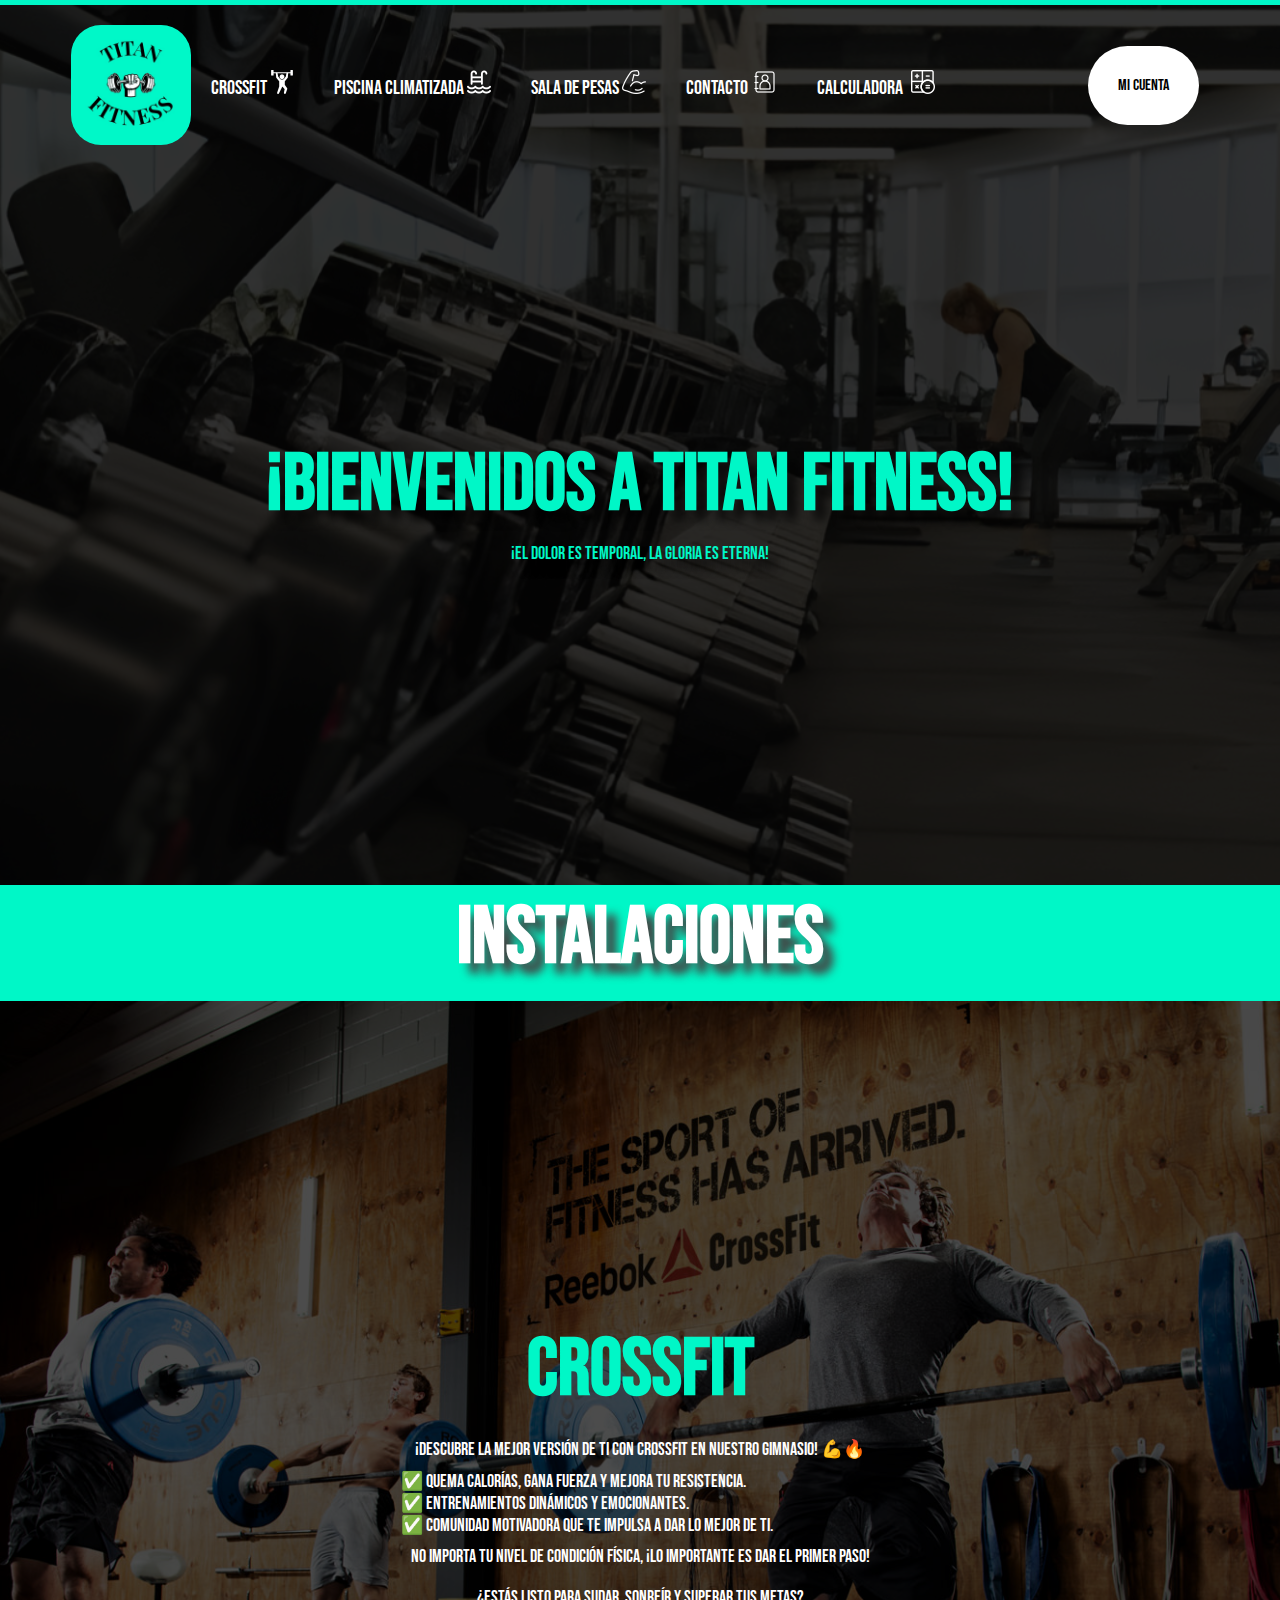
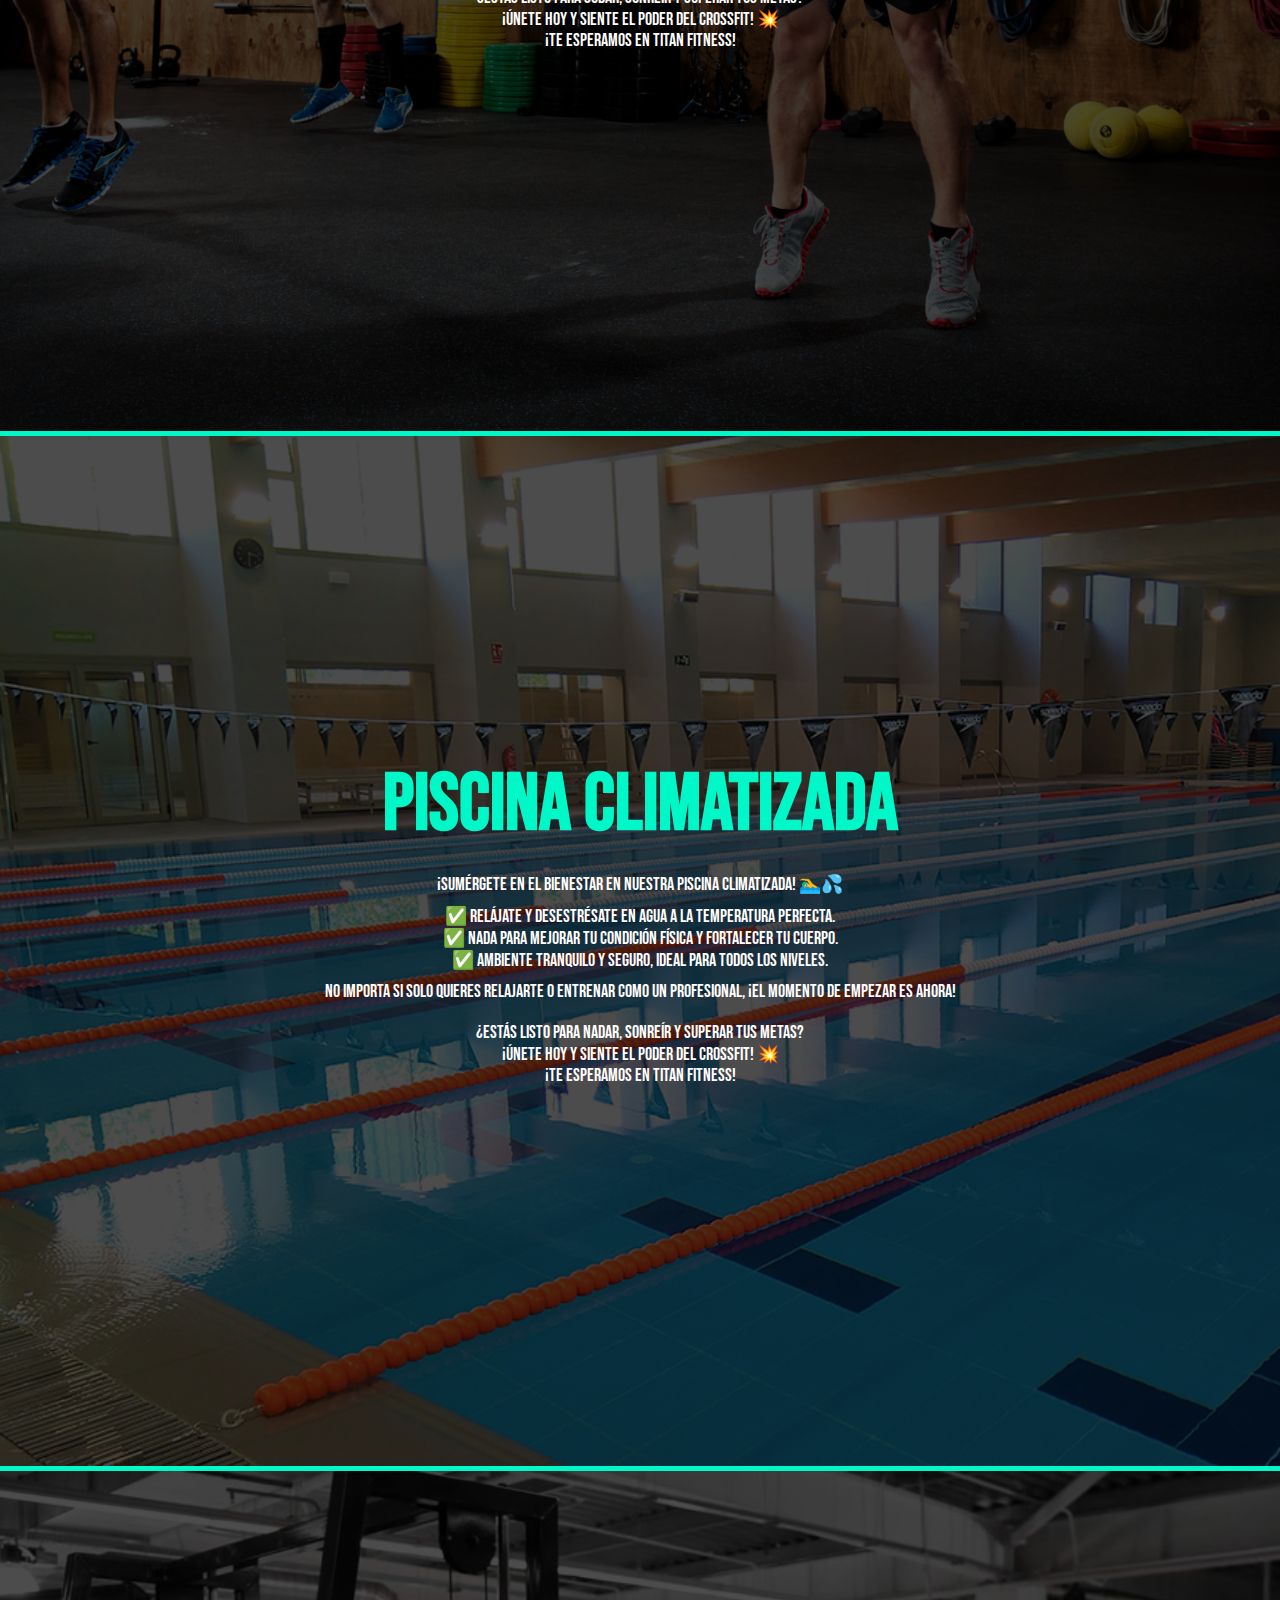
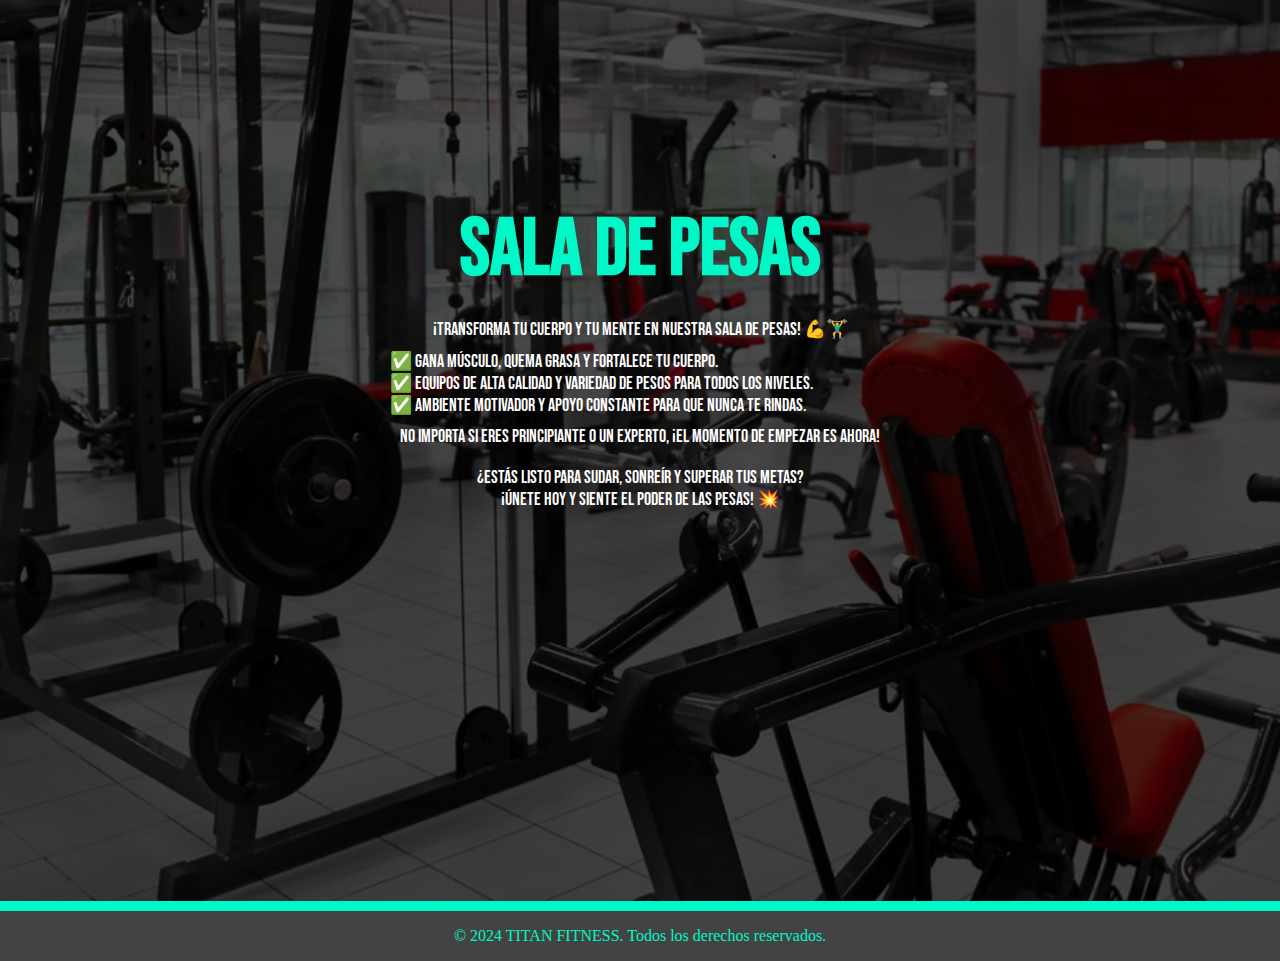
<file: index.html>
<!DOCTYPE html>
<html lang="en">

<head>
    <meta charset="UTF-8">
    <meta name="viewport" content="width=device-width, initial-scale=1.0">
    <title>Página Principal</title>
    <link rel="stylesheet" href="css/index.css">
    <link rel="preconnect" href="https://fonts.googleapis.com">
    <link rel="preconnect" href="https://fonts.gstatic.com" crossorigin>
    <link href="https://fonts.googleapis.com/css2?family=Bebas+Neue&display=swap" rel="stylesheet">
    <link rel="icon" type="image/png" href="/img/logo.png">
</head>

<body>
    <header class="cabecera">
        <div class="logo-nom">
            <img src="img/logo.png" alt="logo titan fitness" class="logo">
            <nav>
                <a href="html/crossfit.html">CROSSFIT <img src="img/levantamiento-de-pesas.png"
                        alt="Hombre levantando pesas"></a>
                <a href="html/piscina.html">PISCINA CLIMATIZADA <img src="img/piscina.png"
                        alt="Escaleras hacia una piscina"></a>
                <a href="html/salapesas.html">SALA DE PESAS <img src="img/musculo.png" alt="Biceps marcado"></a>
                <a href="html/contacto.html">CONTACTO<img src="img/agenda.png" alt="Correo abierto con simbolo de @"
                        style="margin-left: 5px;"></a>
                <a href="html/calculadora.html">CALCULADORA <img src="img/calculadora.png" alt="Calculadora"
                        style="margin-left: 5px;"></a>


            </nav>

        </div>
        <div class="cuenta">
            <a href="html/singin.html">Mi cuenta</a>
            <br>


        </div>


    </header>
    <main>
        <section class="hero">
            <h1>¡BIENVENIDOS A TITAN FITNESS!</h1>
            <p>¡El dolor es temporal, la gloria es eterna!</p>


        </section>
        <section class="instalaciones">
            <div class="title">
                <h1>INSTALACIONES</h1>
            </div>
            <div class="contenedores" id="primero">

                <div class="texto">
                    <h1>CROSSFIT</h1>
                    <p> <span class="spam">¡Descubre la mejor versión de ti con CrossFit en nuestro gimnasio!
                            💪🔥</span>



                        ✅ Quema calorías, gana fuerza y mejora tu resistencia. <br>
                        ✅ Entrenamientos dinámicos y emocionantes. <br>
                        ✅ Comunidad motivadora que te impulsa a dar lo mejor de ti. <br>

                        <span class="spam"> No importa tu nivel de condición física, ¡lo importante es dar el primer
                            paso!
                        </span>
                        <span class="spam">
                            ¿Estás listo
                            para
                            sudar, sonreír y superar tus metas?<br>

                            ¡Únete hoy y siente el poder del CrossFit! 💥 <br>
                            ¡Te esperamos en TITAN FITNESS!
                        </span>



                    </p>
                </div>
            </div>

            <div class="contenedores" id="segundo">

                <div class="texto">
                    <h1>PISCINA CLIMATIZADA</h1>
                    <p> <span class="spam">¡Sumérgete en el bienestar en nuestra piscina climatizada! 🏊‍♂️💦</span>



                        ✅ Relájate y desestrésate en agua a la temperatura perfecta. <br>
                        ✅ Nada para mejorar tu condición física y fortalecer tu cuerpo. <br>
                        ✅ Ambiente tranquilo y seguro, ideal para todos los niveles. <br>

                        <span class="spam"> No importa si solo quieres relajarte o entrenar como un profesional, ¡El
                            momento de empezar es ahora!
                        </span>
                        <span class="spam">
                            ¿Estás listo para nadar, sonreír y superar tus metas?<br>
                            ¡Únete hoy y siente el poder del CrossFit! 💥 <br>
                            ¡Te esperamos en TITAN FITNESS!
                        </span>



                    </p>
                </div>

            </div>
            <div class="contenedores" id="tercero">

                <div class="texto">
                    <h1>SALA DE PESAS</h1>

                    <p> <span class="spam">¡Transforma tu cuerpo y tu mente en nuestra sala de pesas! 💪🏋️‍♂️</span>



                        ✅ Gana músculo, quema grasa y fortalece tu cuerpo. <br>
                        ✅ Equipos de alta calidad y variedad de pesos para todos los niveles. <br>
                        ✅ Ambiente motivador y apoyo constante para que nunca te rindas. <br>

                        <span class="spam"> No importa si eres principiante o un experto, ¡El momento de empezar es
                            ahora!
                        </span>
                        <span class="spam">
                            ¿Estás listo
                            para
                            sudar, sonreír y superar tus metas?<br>

                            ¡Únete hoy y siente el poder de las pesas! 💥
                        </span>
                </div>
            </div>


        </section>
    </main>
    <footer>
        <p>© 2024 TITAN FITNESS. Todos los derechos reservados.</p>
    </footer>

</body>

</html>
</file>
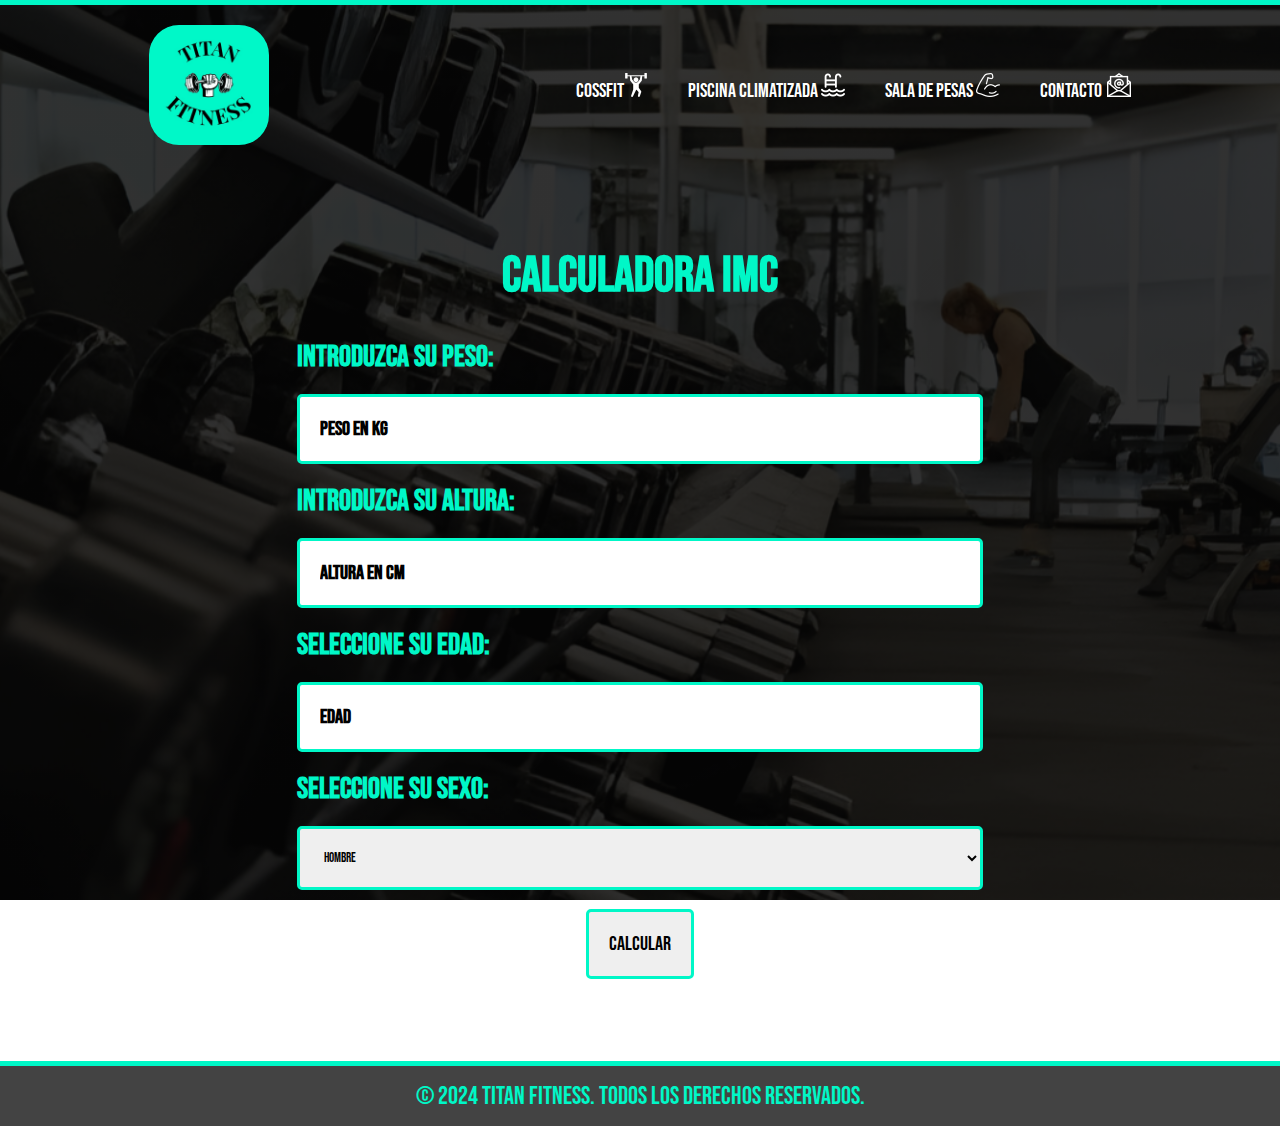
<file: html/calculadora.html>
<!DOCTYPE html>
<html lang="en">

<head>
    <meta charset="UTF-8">
    <meta name="viewport" content="width=device-width, initial-scale=1.0">
    <title>Calculadora</title>
    <link rel="stylesheet" href="../css/calculadora.css">
    <link rel="preconnect" href="https://fonts.googleapis.com">
    <link rel="preconnect" href="https://fonts.gstatic.com" crossorigin>
    <link href="https://fonts.googleapis.com/css2?family=Bebas+Neue&display=swap" rel="stylesheet">
    <link rel="icon" type="image/png" href="/img/logo.png">

</head>

<body>

    <header class="cabecera">
        <a href="../index.html"><img src="../img/logo.png" alt="logo titan fitness" class="logo"></a>
        <div class="logo-nom">

            <nav>

                <a href="crossfit.html">COSSFIT<img src="../img/levantamiento-de-pesas.png"
                        alt="Hombre levantando pesas"></a>
                <a href="piscina.html">PISCINA CLIMATIZADA <img src="../img/piscina.png"
                        alt="Escaleras hacia una piscina"></a>
                <a href="salapesas.html">SALA DE PESAS <img src="../img/musculo.png" alt="Biceps marcado"></a>
                <a href="contacto.html">CONTACTO<img src="../img/email.png" alt="Correo abierto con simbolo de @"
                        style="margin-left: 5px;"></a>



            </nav>

        </div>


    </header>

    <div class="calculadora">
        <h1 class="title">CALCULADORA IMC</h1>
        <div class="inputs">
            <label for="">INTRODUZCA SU PESO: </label>
            <br>
            <input type="number" id="peso" placeholder="Peso en kg">
            <br>
            <label for="">INTRODUZCA SU ALTURA: </label>
            <br>
            <input type="number" id="altura" placeholder="Altura en cm">
            <br>
            <label for="">SELECCIONE SU EDAD: </label>
            <br>
            <input type="number" id="edad" placeholder="Edad">
            <br>
            <label for="">SELECCIONE SU SEXO: </label>
            <br>
            <select id="sexo">
                <option value="hombre">Hombre</option>
                <option value="mujer">Mujer</option>
            </select>
            <br>
            <div class="calcular">
                <button onclick="calcularGrasa()" class="boton">Calcular</button>
            </div>

        </div>
        <div class="resultado">
            <p id="resultado"></p>
        </div>

    </div>
    <footer>
        <p>© 2024 TITAN FITNESS. Todos los derechos reservados.</p>
    </footer>
</body>
<script src="/js/calculadora.js"></script>


</html>
</file>
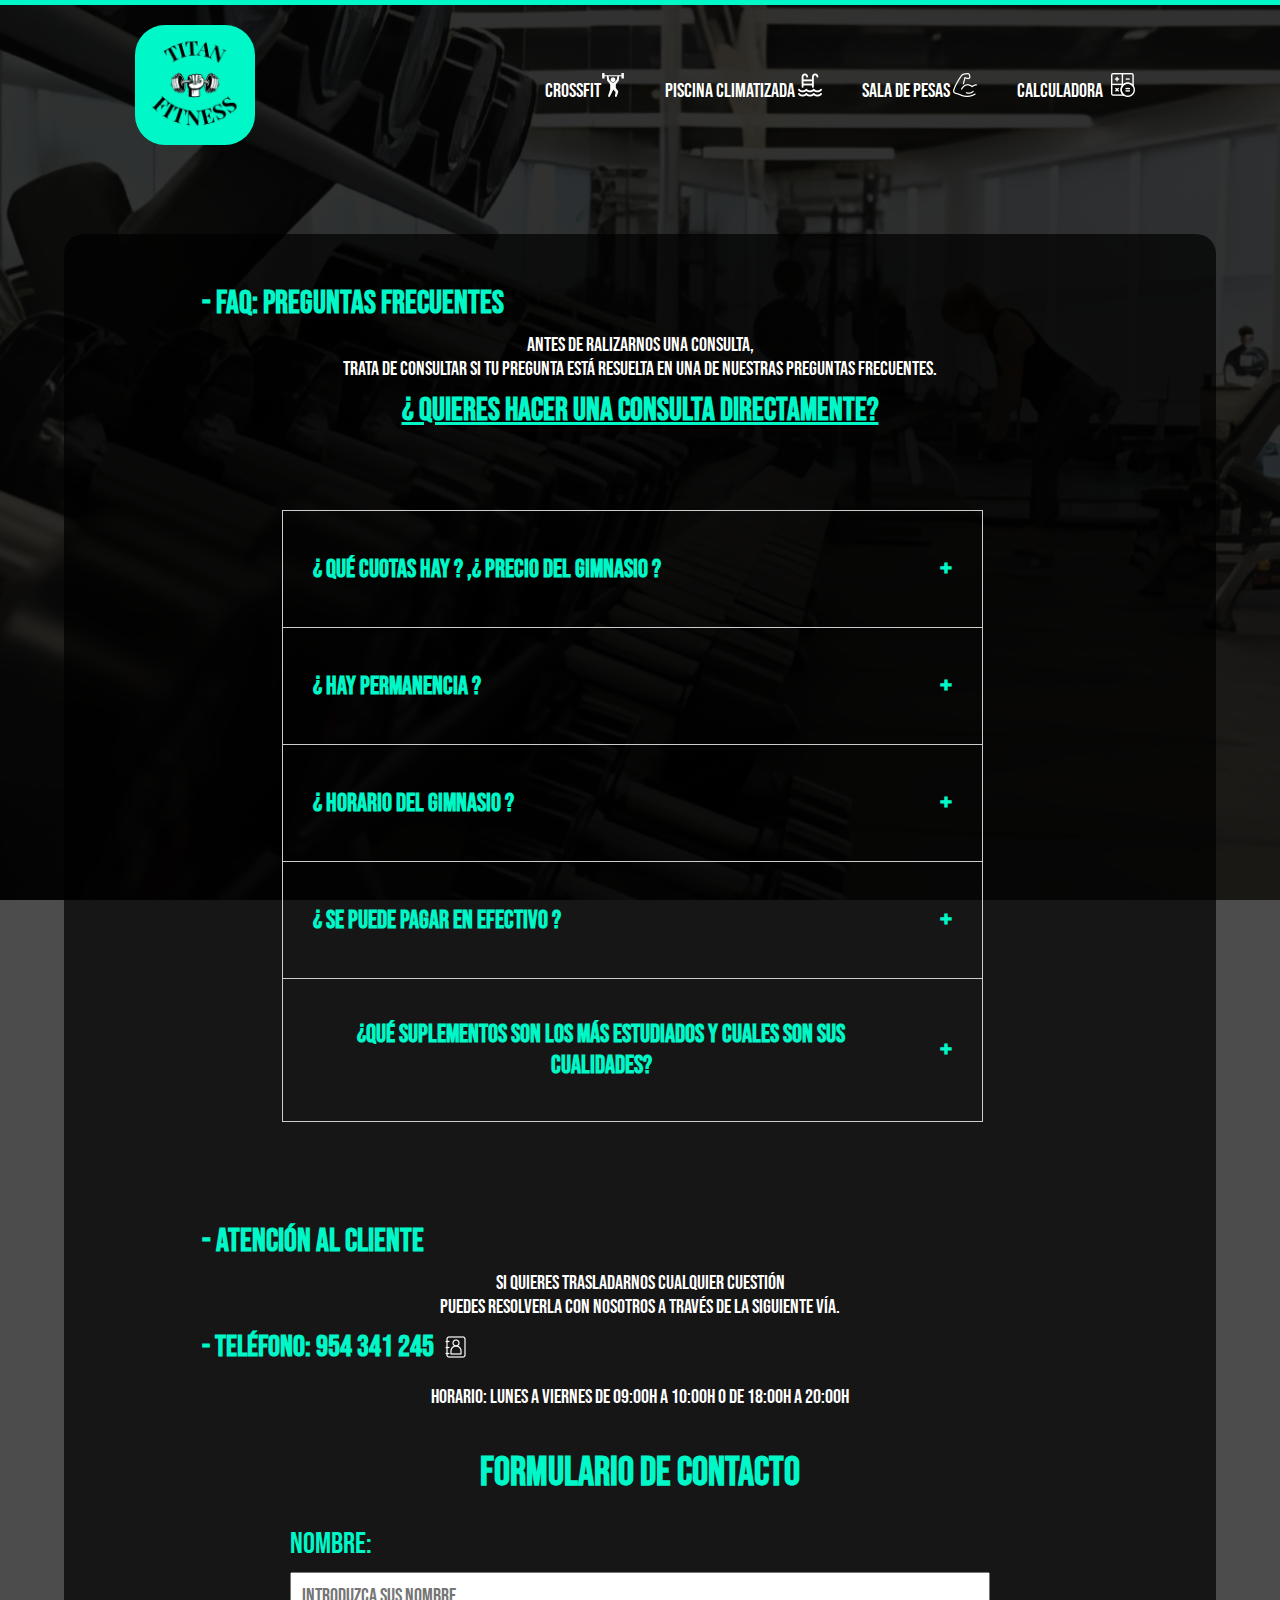
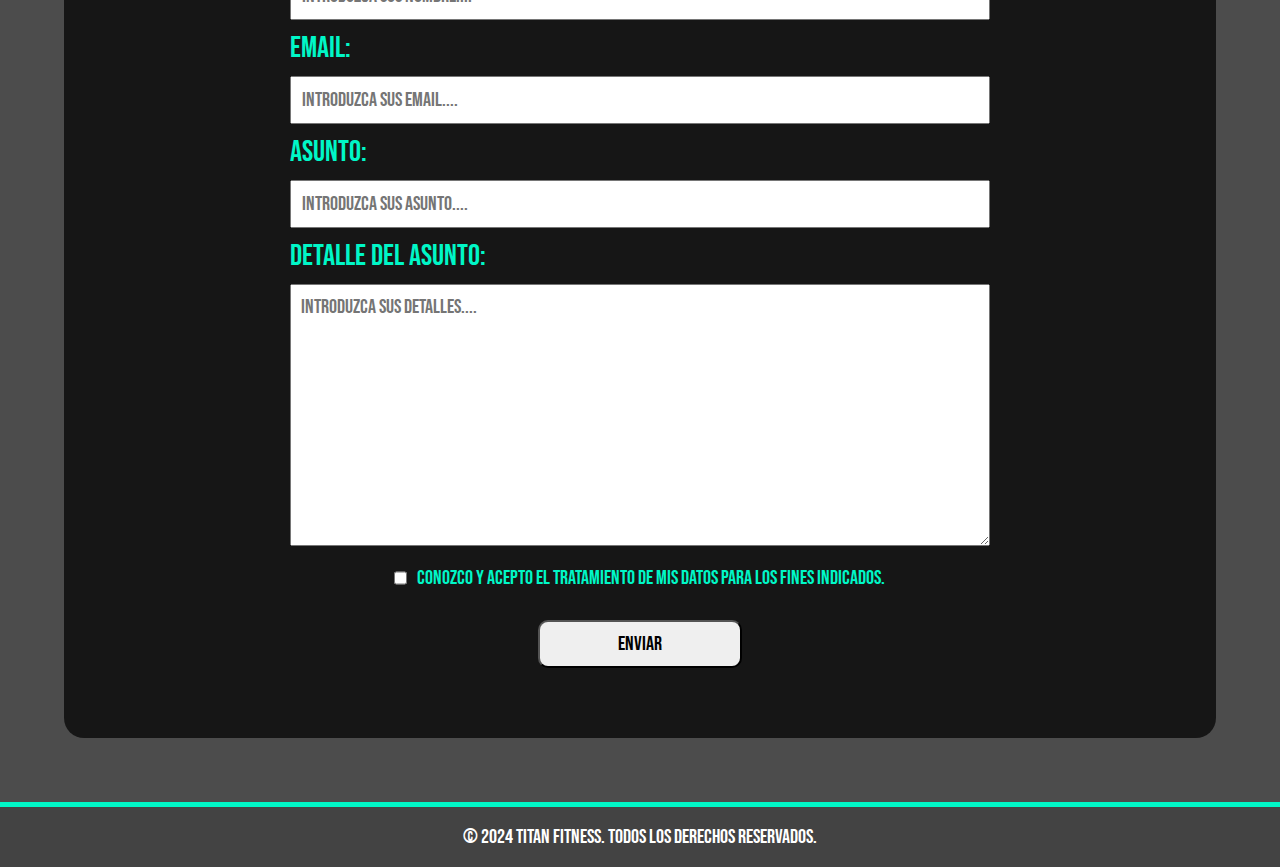
<file: html/contacto.html>
<!DOCTYPE html>
<html lang="en">

<head>
    <meta charset="UTF-8">
    <meta name="viewport" content="width=device-width, initial-scale=1.0">
    <title>Contacto</title>
    <link rel="stylesheet" href="../css/contacto.css">
    <link rel="preconnect" href="https://fonts.googleapis.com">
    <link rel="preconnect" href="https://fonts.gstatic.com" crossorigin>
    <link href="https://fonts.googleapis.com/css2?family=Bebas+Neue&display=swap" rel="stylesheet">
    <link rel="icon" type="image/png" href="/img/logo.png">

</head>

<body>
    <header class="cabecera">
        <a href="../index.html"><img src="../img/logo.png" alt="logo titan fitness" class="logo"></a>
        <div class="logo-nom">
            <nav>
                <a href="crossfit.html">CROSSFIT<img src="../img/levantamiento-de-pesas.png"
                        alt="Hombre levantando pesas"></a>
                <a href="piscina.html">PISCINA CLIMATIZADA <img src="../img/piscina.png"
                        alt="Escaleras hacia una piscina"></a>
                <a href="salapesas.html">SALA DE PESAS <img src="../img/musculo.png" alt="Biceps marcado"></a>

                <a href="calculadora.html">CALCULADORA <img src="../img/calculadora.png" alt="Calculadora"
                        style="margin-left: 5px;"></a>
            </nav>
        </div>
    </header>
    <main>
        <div class="contenedor">
            <div class="PreguntasFrecuentes">
                <h1>- FAQ: Preguntas frecuentes</h1>
                <p>Antes de ralizarnos una consulta, <br> trata de consultar si tu pregunta está resuelta en una de
                    nuestras preguntas frecuentes. </p>
                <table class="tabla">
                    <tr>
                        <a href="#seccion-contacto">
                            <h1>¿ QUIERES HACER UNA CONSULTA DIRECTAMENTE?</h1>
                        </a>
                        <td>

                            <details>
                                <summary>¿ Qué cuotas hay ? ,¿ Precio del gimnasio ?</summary>
                                <p>Las cuotas dependen del plan que elijas. Contamos con tarifas mensuales y anuales.
                                </p>
                            </details>
                        </td>
                    </tr>
                    <tr>
                        <td>
                            <details>
                                <summary>¿ Hay permanencia ?</summary>
                                <p>No, puedes cancelar en cualquier momento.</p>
                            </details>
                        </td>
                    </tr>
                    <tr>
                        <td>
                            <details>
                                <summary>¿ Horario del gimnasio ?</summary>
                                <p>Abrimos por la mañana de 08:00h a 11:00h y por la tarde de 17:00h a 21:00h de lunes a
                                    viernes.</p>
                            </details>
                        </td>
                    </tr>
                    <tr>
                        <td>
                            <details>
                                <summary>¿ Se puede pagar en efectivo ?</summary>
                                <p>Sí, aceptamos pagos en efectivo y con tarjeta.</p>
                            </details>
                        </td>
                    </tr>
                    <tr>
                        <td>
                            <details>
                                <summary>¿Qué suplementos son los más estudiados y cuales son sus cualidades?</summary>
                                <p>Si te interesa saber eso, echale un vistazo <a
                                        href="https://wikimusculos.com.uy/blog/creatina-134?srsltid=AfmBOor_9pm6pGBhBemBrpR8S_X3UAbetPrTanpvsAES2miHwWMAS6qn">aquí</a>
                                </p>
                            </details>
                        </td>
                    </tr>
                </table>
            </div>
            <div class="AtencionAlCliente" id="seccion-contacto">
                <h1>- Atención al cliente</h1>
                <p>Si quieres trasladarnos cualquier cuestión <br> puedes resolverla con nosotros a través de la
                    siguiente vía.</p>
                <h3>- Teléfono: 954 341 245 <img src="../img/agenda.png" alt="agenda de contacto"></h3>
                <div class="HorarioTelefono" id="tlfn">
                    <p>Horario: Lunes a Viernes de 09:00h a 10:00h o de 18:00h a 20:00h </p>
                </div>
            </div>
            <section id="formulario">
                <div class="Formulario">
                    <h1>Formulario de contacto</h1> <br>
                    <form action="http://www.iesjacaranda.es/lmsgi/resultado.php." method="get">
                        <label for="nombre">Nombre:</label>
                        <input type="text" id="nombre" name="nombre" required placeholder="Introduzca sus Nombre....">
                        <label for="email">Email:</label>
                        <input type="email" id="email" name="email" required placeholder="Introduzca sus email....">
                        <label for="nombre">Asunto:</label>
                        <input type="text" id="nombre" name="nombre" required placeholder="Introduzca sus Asunto....">
                        <label for="mensaje">Detalle del asunto:</label>
                        <textarea name="mensaje" id="mensaje" cols="30" rows="10" required
                            placeholder="Introduzca sus detalles...."></textarea>
                        <div class="checkbox">
                            <input type="checkbox" name="" id="" required>
                            <label for="" id="check">Conozco y acepto el tratamiento de mis datos para los fines
                                indicados.</label>
                        </div>
                        <div class="boton">
                            <input type="submit" value="Enviar" id="boton">
                        </div>

                    </form>
                </div>
            </section>
        </div>
    </main>
    <footer>
        <p>© 2024 TITAN FITNESS. Todos los derechos reservados.</p>
    </footer>
</body>

</html>
</file>
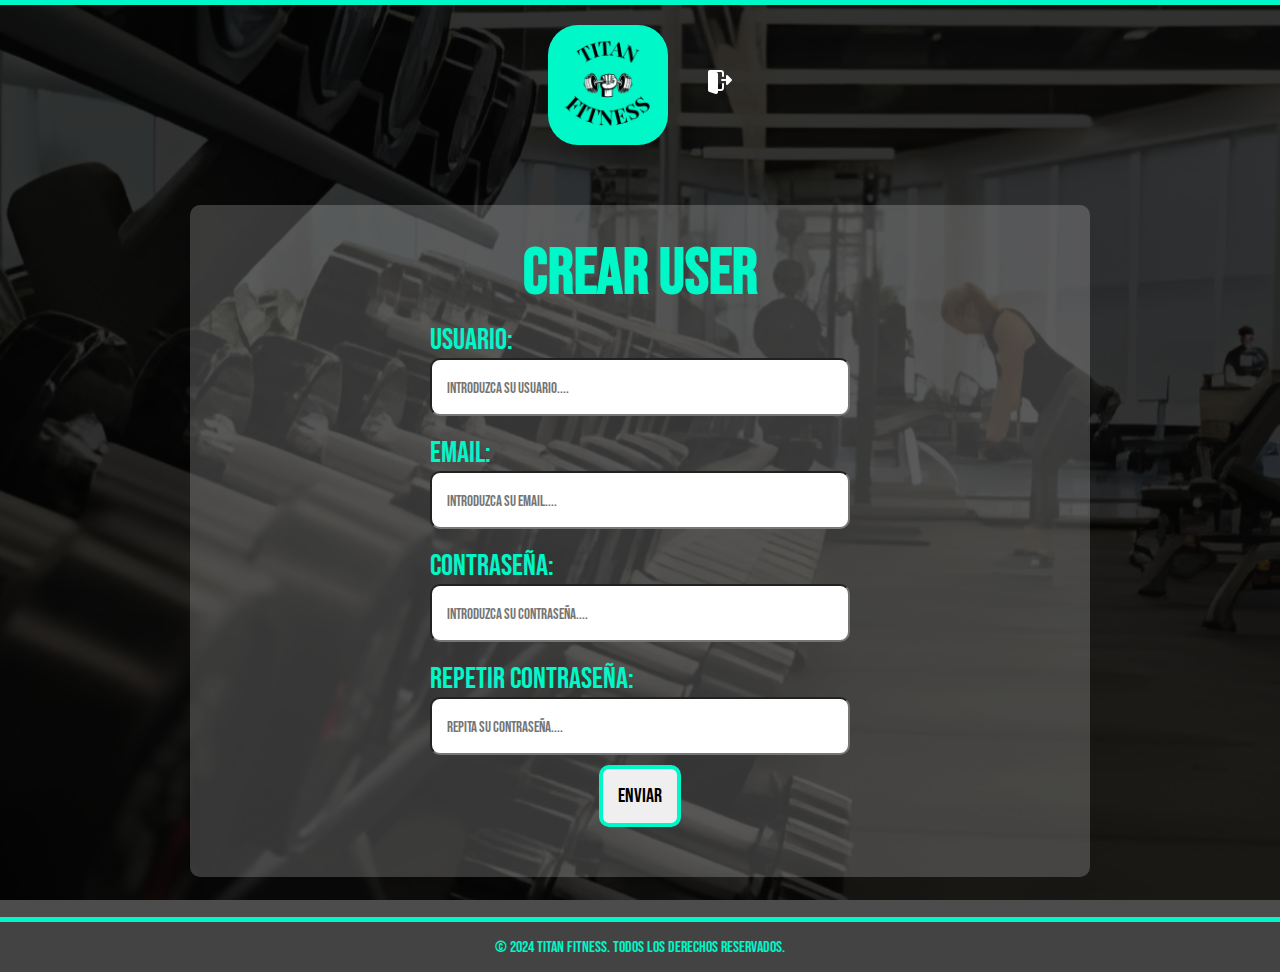
<file: html/crearuser.html>
<!DOCTYPE html>
<html lang="en">

<head>
  <meta charset="UTF-8">
  <meta name="viewport" content="width=device-width, initial-scale=1.0">
  <title>Crear usuario</title>
  <link rel="stylesheet" href="../css/crearuser.css">
  <link rel="preconnect" href="https://fonts.googleapis.com">
  <link rel="preconnect" href="https://fonts.gstatic.com" crossorigin>
  <link href="https://fonts.googleapis.com/css2?family=Bebas+Neue&display=swap" rel="stylesheet">
  <link rel="icon" type="image/png" href="/img/logo.png">

</head>

<body>
  <header class="cabecera">

    <nav>
      <img src="../img/logo.png" alt="logo titan fitness" class="logo">
      <a href="../index.html"><img src="../img/cerrar-sesion.png" alt="Imagen de salida"></a>
    </nav>
  </header>
  <main>
    <div class="Formulario">
      <h1>CREAR USER</h1>
      <form action="../html/planes.html">
        <label for="usuario">Usuario: </label>

        <input type="text" name="usuario" id="usuario" placeholder="Introduzca su usuario...." required>
        <br>
        <label for="email">Email: </label>

        <input type="email" name="email" id="email" placeholder="Introduzca su email...." required>
        <br>
        <label for="password">Contraseña: </label>

        <input type="password" name="password" id="password" placeholder="Introduzca su contraseña...." required>
        <br>
        <label for="password">Repetir Contraseña: </label>

        <input type="password" name="password" id="password" placeholder="Repita su contraseña...." required>
        <div class="boton">
          <input type="submit" value="Enviar" id="boton">
        </div>
      </form>
    </div>
  </main>
  <footer>
    <p>© 2024 TITAN FITNESS. Todos los derechos reservados.</p>
  </footer>
</body>

</html>
</file>
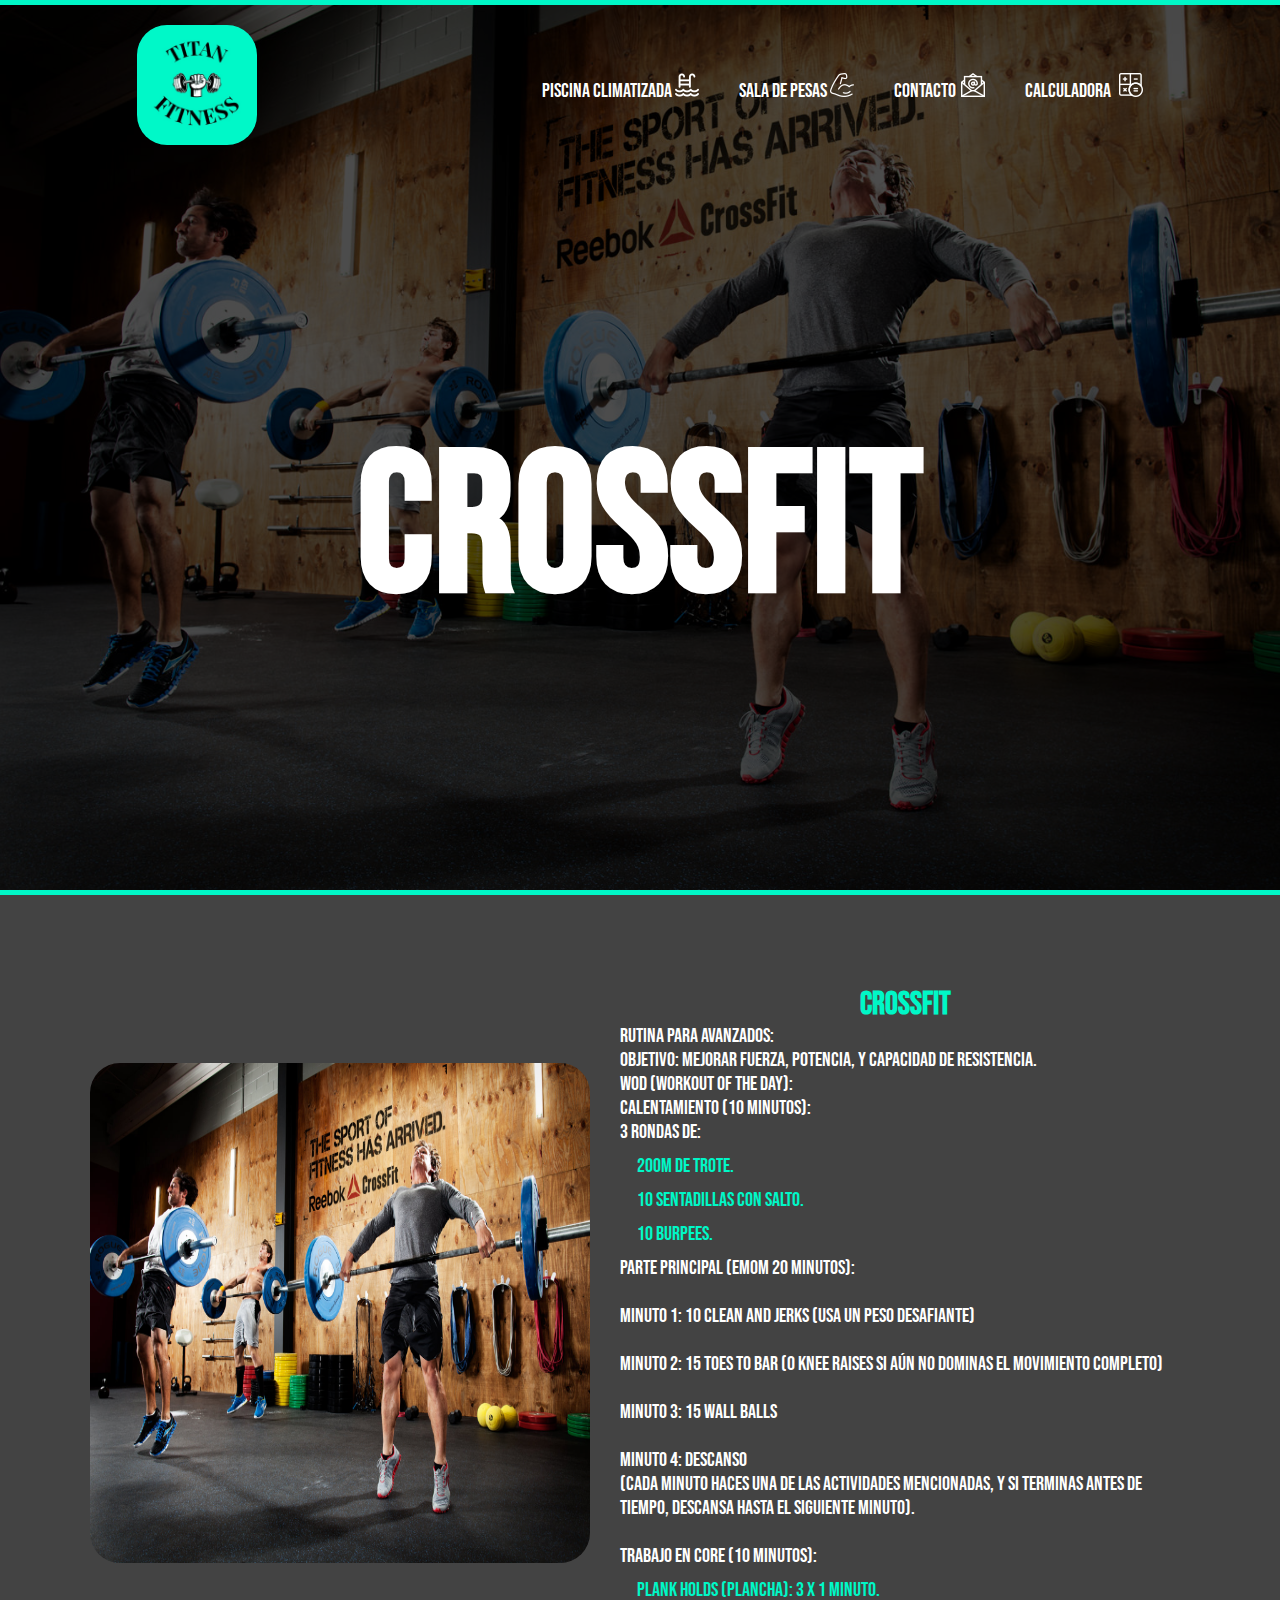
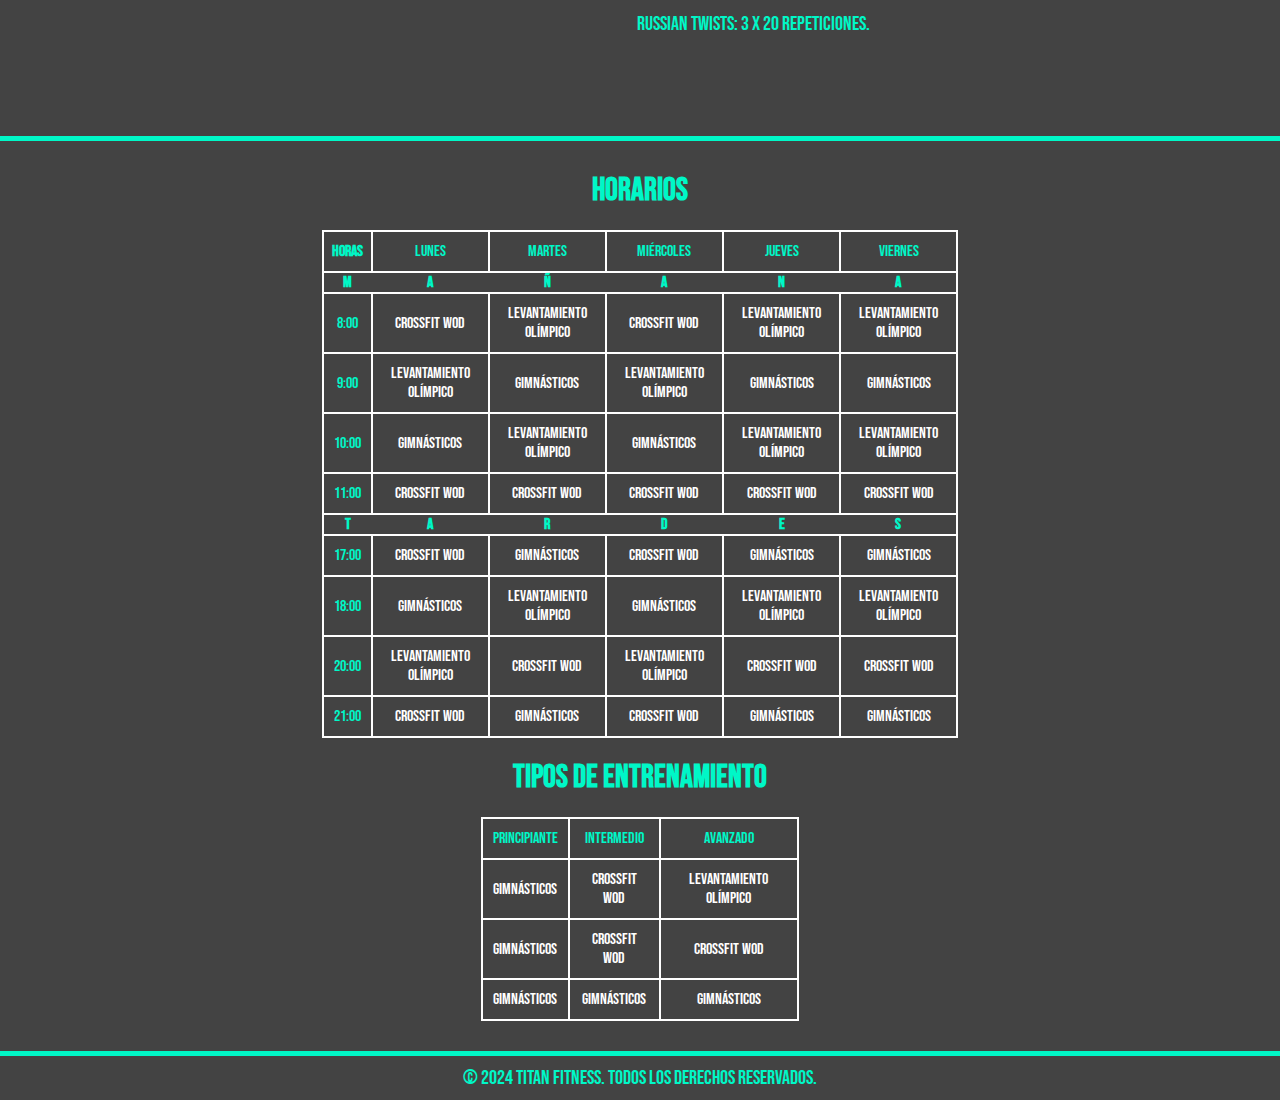
<file: html/crossfit.html>
<!DOCTYPE html>
<html lang="en">

<head>
    <meta charset="UTF-8">
    <meta name="viewport" content="width=device-width, initial-scale=1.0">
    <link rel="stylesheet" href="../css/crossfit.css">
    <link rel="preconnect" href="https://fonts.googleapis.com">
    <link rel="preconnect" href="https://fonts.gstatic.com" crossorigin>
    <link href="https://fonts.googleapis.com/css2?family=Bebas+Neue&display=swap" rel="stylesheet">
    <link rel="icon" type="image/png" href="/img/logo.png">

    <title>CROSSFIT</title>
</head>

<body>
    <header class="cabecera">
        <a href="../index.html"><img src="../img/logo.png" alt="logo titan fitness" class="logo"></a>
        <div class="logo-nom">

            <nav>

                <a href="piscina.html">PISCINA CLIMATIZADA <img src="../img/piscina.png" alt="Escaleras hacia una piscina"></a>
                <a href="salapesas.html">SALA DE PESAS <img src="../img/musculo.png" alt="Biceps marcado"></a>
                <a href="contacto.html">CONTACTO<img src="../img/email.png" alt="Correo abierto con simbolo de @" style="margin-left: 5px;"> </a>
                <a href="calculadora.html">CALCULADORA <img src="../img/calculadora.png" alt="Calculadora" style="margin-left: 5px;"></a>


            </nav>

        </div>


    </header>
    <main>
        <div class="titulo">
            <h1>Crossfit</h1>
        </div>
        <div class="seccionCrossfit">
            <section class="instalacionesCrossfit">
                <div class="contenedorInfoCrossfit">
                    <div class="imagen">
                        <img src="../img/Crossfit.png" alt="Imagen grupo de personas haciendo crossfit">
                    </div>
                    <div class="texto">
                        <h1>Crossfit</h1>
                        <p> Rutina para Avanzados: <br>
                            Objetivo: Mejorar fuerza, potencia, y capacidad de resistencia. <br>
                            WOD (Workout of the Day): <br>
                            Calentamiento (10 minutos): <br>
                            3 rondas de: <br></p>
                        <ul>
                            <li>200m de trote.<br></li>
                            <li>10 sentadillas con salto. <br></li>
                            <li>10 burpees.<br></li>
                        </ul>
                        <p> Parte Principal (EMOM 20 minutos): <br><br>
                            Minuto 1: 10 Clean and Jerks (usa un peso desafiante) <br><br>
                            Minuto 2: 15 Toes to Bar (o knee raises si aún no dominas el movimiento completo) <br><br>
                            Minuto 3: 15 Wall Balls <br><br>
                            Minuto 4: Descanso <br>
                            (Cada minuto haces una de las actividades mencionadas, y si terminas antes de tiempo,
                            descansa hasta
                            el siguiente minuto). <br><br>
                            Trabajo en Core (10 minutos): <br>
                        <ul>
                            <li>Plank holds (plancha): 3 x 1 minuto. <br></li>
                            <li>Russian Twists: 3 x 20 repeticiones. <br></li>
                        </ul>
                        </p>
                    </div>
                </div>
            </section>
        </div>
        <div class="seccionHorarios">
            <section class="horarios">
                <div>
                    <div class="cabeceraHorarios">
                        <h1>Horarios</h1>
                    </div>
                    <div class="tablaHorarios">
                        <table>
                            <tr>
                                <th>Horas</th>
                                <td>Lunes</td>
                                <td>Martes</td>
                                <td>Miércoles</td>
                                <td>Jueves</td>
                                <td>Viernes</td>
                            </tr>
                            <tr class="section-header">
                                <th>M</th>
                                <th>A</th>
                                <th>Ñ</th>
                                <th>A</th>
                                <th>N</th>
                                <th>A</th>
                            </tr>
                            <tr>
                                <td>8:00</td>
                                <td class="textoTabla">CrossFit WOD</td>
                                <td class="textoTabla">Levantamiento Olímpico</td>
                                <td class="textoTabla">CrossFit WOD</td>
                                <td class="textoTabla">Levantamiento Olímpico</td>
                                <td class="textoTabla">Levantamiento Olímpico</td>
                            </tr>
                            <tr>
                                <td>9:00</td>
                                <td class="textoTabla">Levantamiento Olímpico</td>
                                <td class="textoTabla">Gimnásticos</td>
                                <td class="textoTabla">Levantamiento Olímpico</td>
                                <td class="textoTabla">Gimnásticos</td>
                                <td class="textoTabla">Gimnásticos</td>
                            </tr>
                            <tr>
                                <td>10:00</td>
                                <td class="textoTabla">Gimnásticos</td>
                                <td class="textoTabla">Levantamiento Olímpico</td>
                                <td class="textoTabla">Gimnásticos</td>
                                <td class="textoTabla">Levantamiento Olímpico</td>
                                <td class="textoTabla">Levantamiento Olímpico</td>
                            </tr>
                            <tr>
                                <td>11:00</td>
                                <td class="textoTabla">CrossFit WOD</td>
                                <td class="textoTabla">CrossFit WOD</td>
                                <td class="textoTabla">CrossFit WOD</td>
                                <td class="textoTabla">CrossFit WOD</td>
                                <td class="textoTabla">CrossFit WOD</td>
                            </tr>
                            <tr class="section-header">
                                <th>T</th>
                                <th>A</th>
                                <th>R</th>
                                <th>D</th>
                                <th>E</th>
                                <th>S</th>
                            </tr>
                            <tr>
                                <td>17:00</td>
                                <td class="textoTabla">CrossFit WOD</td>
                                <td class="textoTabla">Gimnásticos</td>
                                <td class="textoTabla">CrossFit WOD</td>
                                <td class="textoTabla">Gimnásticos</td>
                                <td class="textoTabla">Gimnásticos</td>
                            </tr>
                            <tr>
                                <td>18:00</td>
                                <td class="textoTabla">Gimnásticos</td>
                                <td class="textoTabla">Levantamiento Olímpico</td>
                                <td class="textoTabla">Gimnásticos</td>
                                <td class="textoTabla">Levantamiento Olímpico</td>
                                <td class="textoTabla">Levantamiento Olímpico</td>
                            </tr>
                            <tr>
                                <td>20:00</td>
                                <td class="textoTabla">Levantamiento Olímpico</td>
                                <td class="textoTabla">CrossFit WOD</td>
                                <td class="textoTabla">Levantamiento Olímpico</td>
                                <td class="textoTabla">CrossFit WOD</td>
                                <td class="textoTabla">CrossFit WOD</td>
                            </tr>
                            <tr>
                                <td>21:00</td>
                                <td class="textoTabla">CrossFit WOD</td>
                                <td class="textoTabla">Gimnásticos</td>
                                <td class="textoTabla">CrossFit WOD</td>
                                <td class="textoTabla">Gimnásticos</td>
                                <td class="textoTabla">Gimnásticos</td>
                            </tr>
                        </table>
                    </div>
                    <div class="tablaTiposEntrenamiento">
                        <div class="cabeceraTiposEntrenamiento">
                            <h1>Tipos de entrenamiento</h1>
                        </div>
                        <table>
                            <tr class="tituloTiposEntrenamiento">
                                <td>Principiante</td>
                                <td>Intermedio</td>
                                <td>Avanzado</td>
                            </tr>
                            <tr>
                                <td>Gimnásticos</td>
                                <td>CrossFit WOD</td>
                                <td>Levantamiento Olímpico</td>
                            </tr>
                            <tr>
                                <td>Gimnásticos</td>
                                <td>CrossFit WOD</td>
                                <td>CrossFit WOD</td>
                            </tr>
                            <tr>
                                <td>Gimnásticos</td>
                                <td>Gimnásticos</td>
                                <td>Gimnásticos</td>
                            </tr>
                        </table>
                    </div>
                </div>
            </section>
        </div>
    </main>
    <footer>
        <p>© 2024 TITAN FITNESS. Todos los derechos reservados.</p>
    </footer>
</body>

</html>
</file>
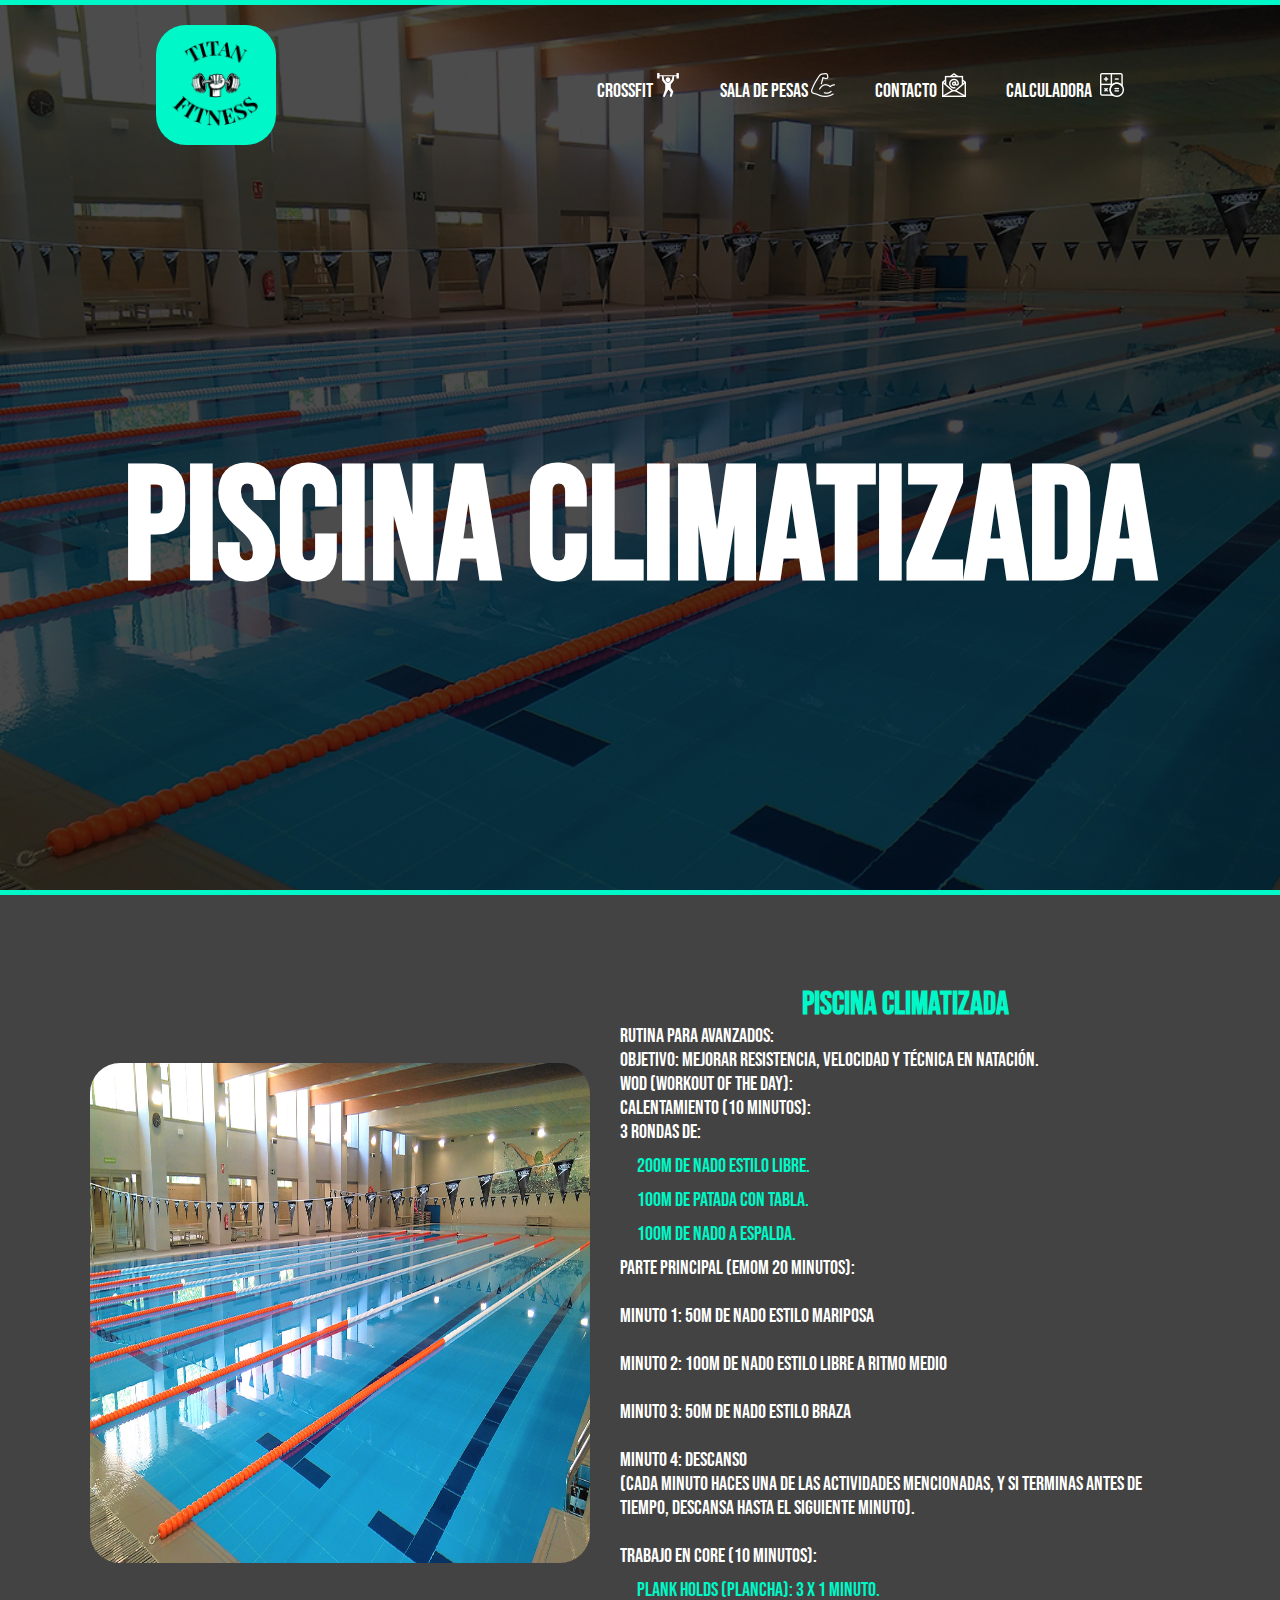
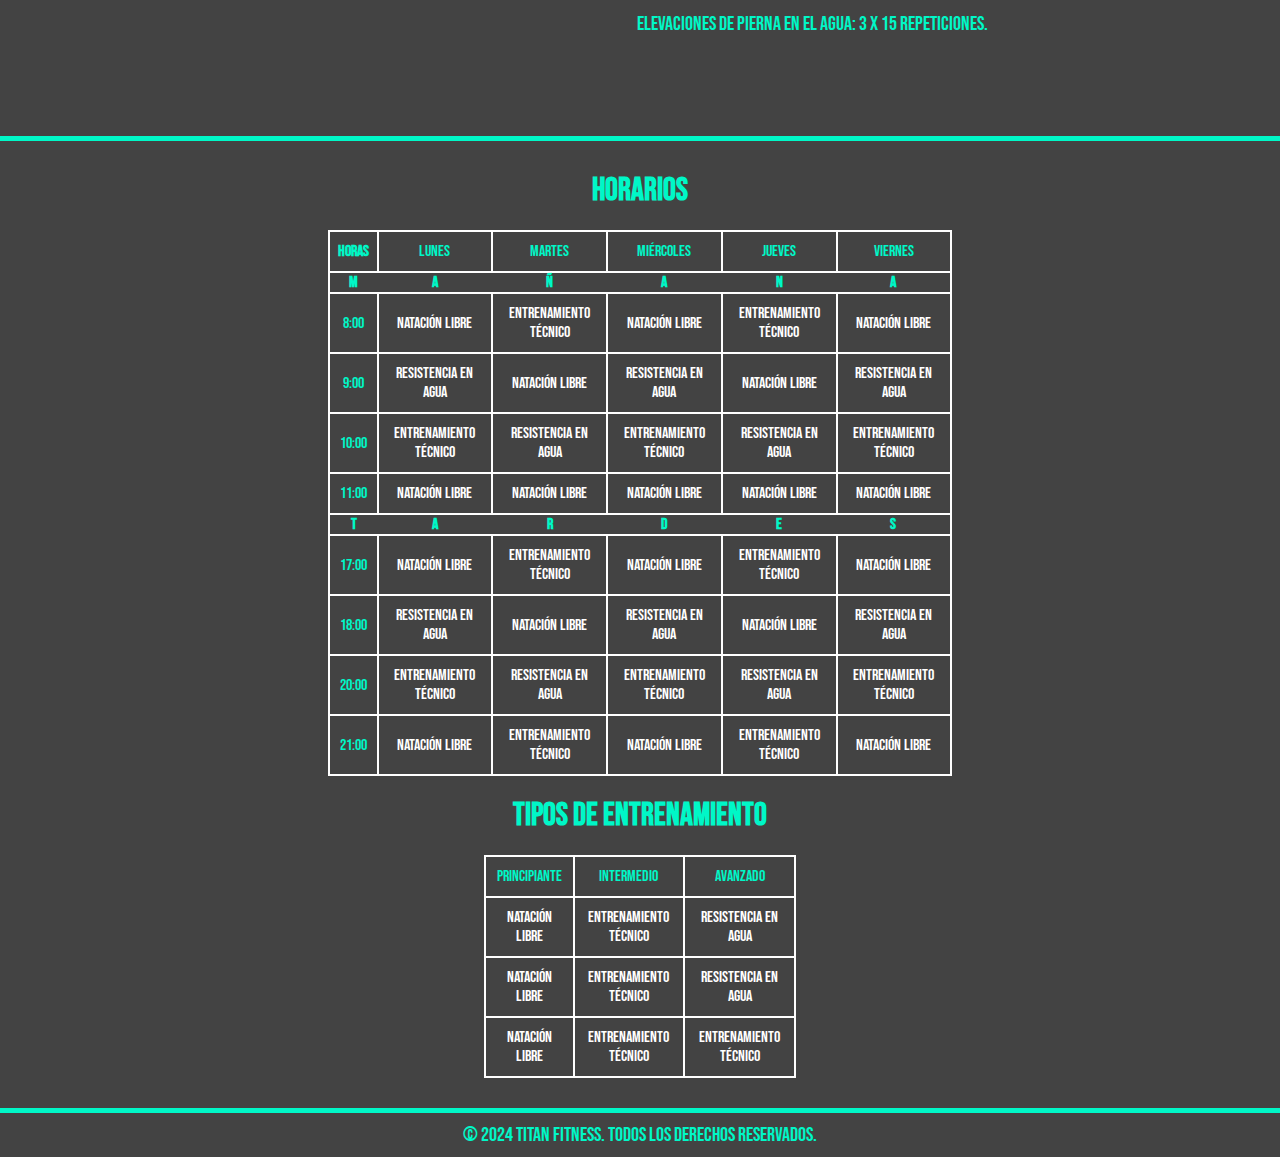
<file: html/piscina.html>
<!DOCTYPE html>
<html lang="en">

<head>
    <meta charset="UTF-8">
    <meta name="viewport" content="width=device-width, initial-scale=1.0">
    <link rel="stylesheet" href="../css/piscina.css">
    <link rel="preconnect" href="https://fonts.googleapis.com">
    <link rel="preconnect" href="https://fonts.gstatic.com" crossorigin>
    <link href="https://fonts.googleapis.com/css2?family=Bebas+Neue&display=swap" rel="stylesheet">
    <title>Piscina</title>
    <link rel="icon" type="image/png" href="/img/logo.png">
</head>

<body>
    <header class="cabecera">
        <a href="../index.html"><img src="../img/logo.png" alt="logo titan fitness" class="logo"></a>
        <div class="logo-nom">

            <nav>

                <a href="crossfit.html">CROSSFIT <img src="../img//levantamiento-de-pesas.png"
                        alt="Hombre levantando pesas"></a>
                <a href="salapesas.html">SALA DE PESAS <img src="../img/musculo.png" alt="Biceps marcado"></a>
                <a href="contacto.html">CONTACTO<img src="../img/email.png" alt="Correo abierto con simbolo de @"
                        style="margin-left: 5px;"> </a>
                <a href="calculadora.html">CALCULADORA <img src="../img/calculadora.png" alt="Calculadora"
                        style="margin-left: 5px;"></a>


            </nav>

        </div>


    </header>
    <main>
        <div class="titulo">
            <h1>Piscina Climatizada</h1>
        </div>
        <div class="seccionCrossfit">
            <section class="instalacionesCrossfit">
                <div class="contenedorInfoCrossfit">
                    <div class="imagen">
                        <img src="../img/Piscina (2).png" alt="Imagen de una piscina climatizada">
                    </div>
                    <div class="texto">
                        <h1>Piscina Climatizada</h1>
                        <p> Rutina para Avanzados: <br>
                            Objetivo: Mejorar resistencia, velocidad y técnica en natación. <br>
                            WOD (Workout of the Day): <br>
                            Calentamiento (10 minutos): <br>
                            3 rondas de: <br>
                        </p>
                        <ul>
                            <li>200m de nado estilo libre.<br></li>
                            <li>100m de patada con tabla.<br></li>
                            <li>100m de nado a espalda.<br></li>
                        </ul>
                        <p> Parte Principal (EMOM 20 minutos): <br><br>
                            Minuto 1: 50m de nado estilo mariposa <br><br>
                            Minuto 2: 100m de nado estilo libre a ritmo medio <br><br>
                            Minuto 3: 50m de nado estilo braza <br><br>
                            Minuto 4: Descanso <br>
                            (Cada minuto haces una de las actividades mencionadas, y si terminas antes de tiempo,
                            descansa hasta el siguiente minuto). <br><br>
                            Trabajo en Core (10 minutos): <br>
                        </p>
                        <ul>
                            <li>Plank holds (plancha): 3 x 1 minuto. <br></li>
                            <li>Elevaciones de pierna en el agua: 3 x 15 repeticiones. <br></li>
                        </ul>
                    </div>
                </div>
            </section>
        </div>
        <div class="seccionHorarios">
            <section class="horarios">
                <div>
                    <div class="cabeceraHorarios">
                        <h1>Horarios</h1>
                    </div>
                    <div class="tablaHorarios">
                        <table>
                            <tr>
                                <th>Horas</th>
                                <td>Lunes</td>
                                <td>Martes</td>
                                <td>Miércoles</td>
                                <td>Jueves</td>
                                <td>Viernes</td>
                            </tr>
                            <tr class="section-header">
                                <th>M</th>
                                <th>A</th>
                                <th>Ñ</th>
                                <th>A</th>
                                <th>N</th>
                                <th>A</th>
                            </tr>
                            <tr>
                                <td>8:00</td>
                                <td class="textoTabla">Natación Libre</td>
                                <td class="textoTabla">Entrenamiento Técnico</td>
                                <td class="textoTabla">Natación Libre</td>
                                <td class="textoTabla">Entrenamiento Técnico</td>
                                <td class="textoTabla">Natación Libre</td>
                            </tr>
                            <tr>
                                <td>9:00</td>
                                <td class="textoTabla">Resistencia en Agua</td>
                                <td class="textoTabla">Natación Libre</td>
                                <td class="textoTabla">Resistencia en Agua</td>
                                <td class="textoTabla">Natación Libre</td>
                                <td class="textoTabla">Resistencia en Agua</td>
                            </tr>
                            <tr>
                                <td>10:00</td>
                                <td class="textoTabla">Entrenamiento Técnico</td>
                                <td class="textoTabla">Resistencia en Agua</td>
                                <td class="textoTabla">Entrenamiento Técnico</td>
                                <td class="textoTabla">Resistencia en Agua</td>
                                <td class="textoTabla">Entrenamiento Técnico</td>
                            </tr>
                            <tr>
                                <td>11:00</td>
                                <td class="textoTabla">Natación Libre</td>
                                <td class="textoTabla">Natación Libre</td>
                                <td class="textoTabla">Natación Libre</td>
                                <td class="textoTabla">Natación Libre</td>
                                <td class="textoTabla">Natación Libre</td>
                            </tr>
                            <tr class="section-header">
                                <th>T</th>
                                <th>A</th>
                                <th>R</th>
                                <th>D</th>
                                <th>E</th>
                                <th>S</th>
                            </tr>
                            <tr>
                                <td>17:00</td>
                                <td class="textoTabla">Natación Libre</td>
                                <td class="textoTabla">Entrenamiento Técnico</td>
                                <td class="textoTabla">Natación Libre</td>
                                <td class="textoTabla">Entrenamiento Técnico</td>
                                <td class="textoTabla">Natación Libre</td>
                            </tr>
                            <tr>
                                <td>18:00</td>
                                <td class="textoTabla">Resistencia en Agua</td>
                                <td class="textoTabla">Natación Libre</td>
                                <td class="textoTabla">Resistencia en Agua</td>
                                <td class="textoTabla">Natación Libre</td>
                                <td class="textoTabla">Resistencia en Agua</td>
                            </tr>
                            <tr>
                                <td>20:00</td>
                                <td class="textoTabla">Entrenamiento Técnico</td>
                                <td class="textoTabla">Resistencia en Agua</td>
                                <td class="textoTabla">Entrenamiento Técnico</td>
                                <td class="textoTabla">Resistencia en Agua</td>
                                <td class="textoTabla">Entrenamiento Técnico</td>
                            </tr>
                            <tr>
                                <td>21:00</td>
                                <td class="textoTabla">Natación Libre</td>
                                <td class="textoTabla">Entrenamiento Técnico</td>
                                <td class="textoTabla">Natación Libre</td>
                                <td class="textoTabla">Entrenamiento Técnico</td>
                                <td class="textoTabla">Natación Libre</td>
                            </tr>
                        </table>
                    </div>
                    <div class="tablaTiposEntrenamiento">
                        <div class="cabeceraTiposEntrenamiento">
                            <h1>Tipos de entrenamiento</h1>
                        </div>
                        <table>
                            <tr class="tituloTiposEntrenamiento">
                                <td>Principiante</td>
                                <td>Intermedio</td>
                                <td>Avanzado</td>
                            </tr>
                            <tr>
                                <td>Natación Libre</td>
                                <td>Entrenamiento Técnico</td>
                                <td>Resistencia en Agua</td>
                            </tr>
                            <tr>
                                <td>Natación Libre</td>
                                <td>Entrenamiento Técnico</td>
                                <td>Resistencia en Agua</td>
                            </tr>
                            <tr>
                                <td>Natación Libre</td>
                                <td>Entrenamiento Técnico</td>
                                <td>Entrenamiento Técnico</td>
                            </tr>
                        </table>
                    </div>
                </div>
            </section>
        </div>
    </main>
    <footer>
        <p>© 2024 TITAN FITNESS. Todos los derechos reservados.</p>
    </footer>
</body>

</html>
</file>
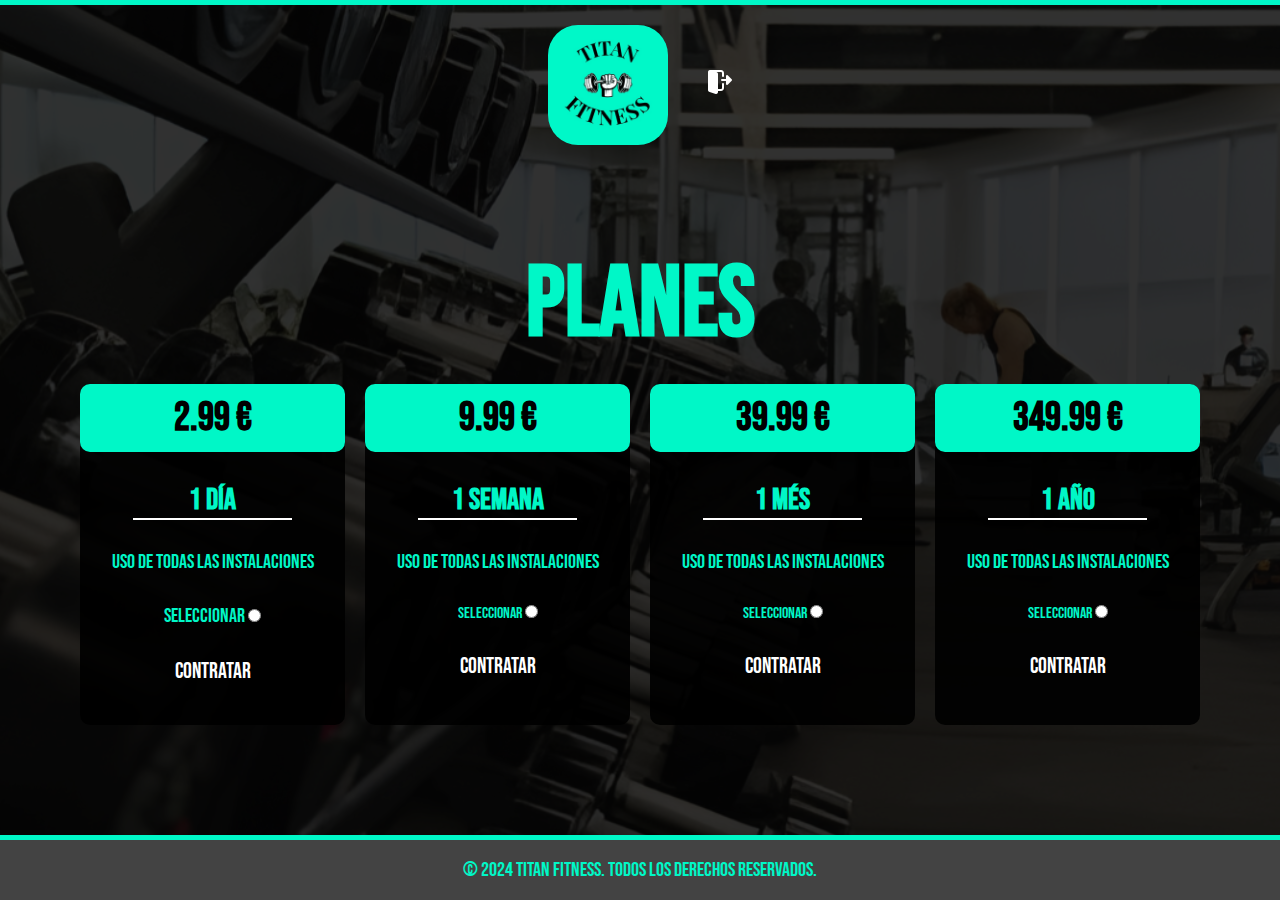
<file: html/planes.html>
<!DOCTYPE html>
<html lang="en">

<head>
    <meta charset="UTF-8">
    <meta name="viewport" content="width=device-width, initial-scale=1.0">
    <title>Planes</title>
    <link rel="stylesheet" href="../css/planes.css">
    <link rel="preconnect" href="https://fonts.googleapis.com">
    <link rel="preconnect" href="https://fonts.gstatic.com" crossorigin>
    <link href="https://fonts.googleapis.com/css2?family=Bebas+Neue&display=swap" rel="stylesheet">
    <link rel="icon" type="image/png" href="/img/logo.png">

</head>

<body>
    <header class="cabecera">

        <nav>
            <img src="../img/logo.png" alt="logo titan fitness" class="logo">
            <a href="../index.html"><img src="../img/cerrar-sesion.png" alt="Imagen de salida"></a>
        </nav>
    </header>
    <main>
        <div class="principal">
            <h1>PLANES</h1>
            <br>
            <section>
                <div class="contenedor">
                    <h2>2.99 €</h2>
                    <h3>1 DÍA</h3>
                    <p>Uso de todas las instalaciones</p>
                    <div>
                        <label for="contratar" style="font-size: 20px;">SELECCIONAR</label>
                        <input type="radio" name="contratar" id="" required>
                    </div>
                    <a href="../html/singin.html">CONTRATAR</a>

                </div>

                <div class="contenedor">
                    <h2>9.99 €</h2>
                    <h3>1 SEMANA</h3>
                    <p>Uso de todas las instalaciones</p>
                    <div>
                        <label for="contratar">SELECCIONAR</label>
                        <input type="radio" name="contratar" id="" required>
                    </div>
                    <a href="../html/singin.html">CONTRATAR</a>
                </div>
                <div class="contenedor" id="mejor">
                    <h2>39.99 €</h2>

                    <h3>1 MÉS</h3>
                    <p>Uso de todas las instalaciones</p>
                    <div>
                        <label for="contratar">SELECCIONAR</label>
                        <input type="radio" name="contratar" id="" required>
                    </div>
                    <a href="../html/singin.html">CONTRATAR</a>
                </div>
                <div class="contenedor">
                    <h2>349.99 €</h2>
                    <h3>1 AÑO</h3>
                    <p>Uso de todas las instalaciones</p>
                    <div>
                        <label for="contratar">SELECCIONAR</label>
                        <input type="radio" name="contratar" id="" required>
                    </div>
                    <a href="../html/singin.html">CONTRATAR</a>
                </div>


            </section>
        </div>
    </main>
    <footer>
        <p>© 2024 TITAN FITNESS. Todos los derechos reservados.</p>
    </footer>
</body>

</html>
</file>
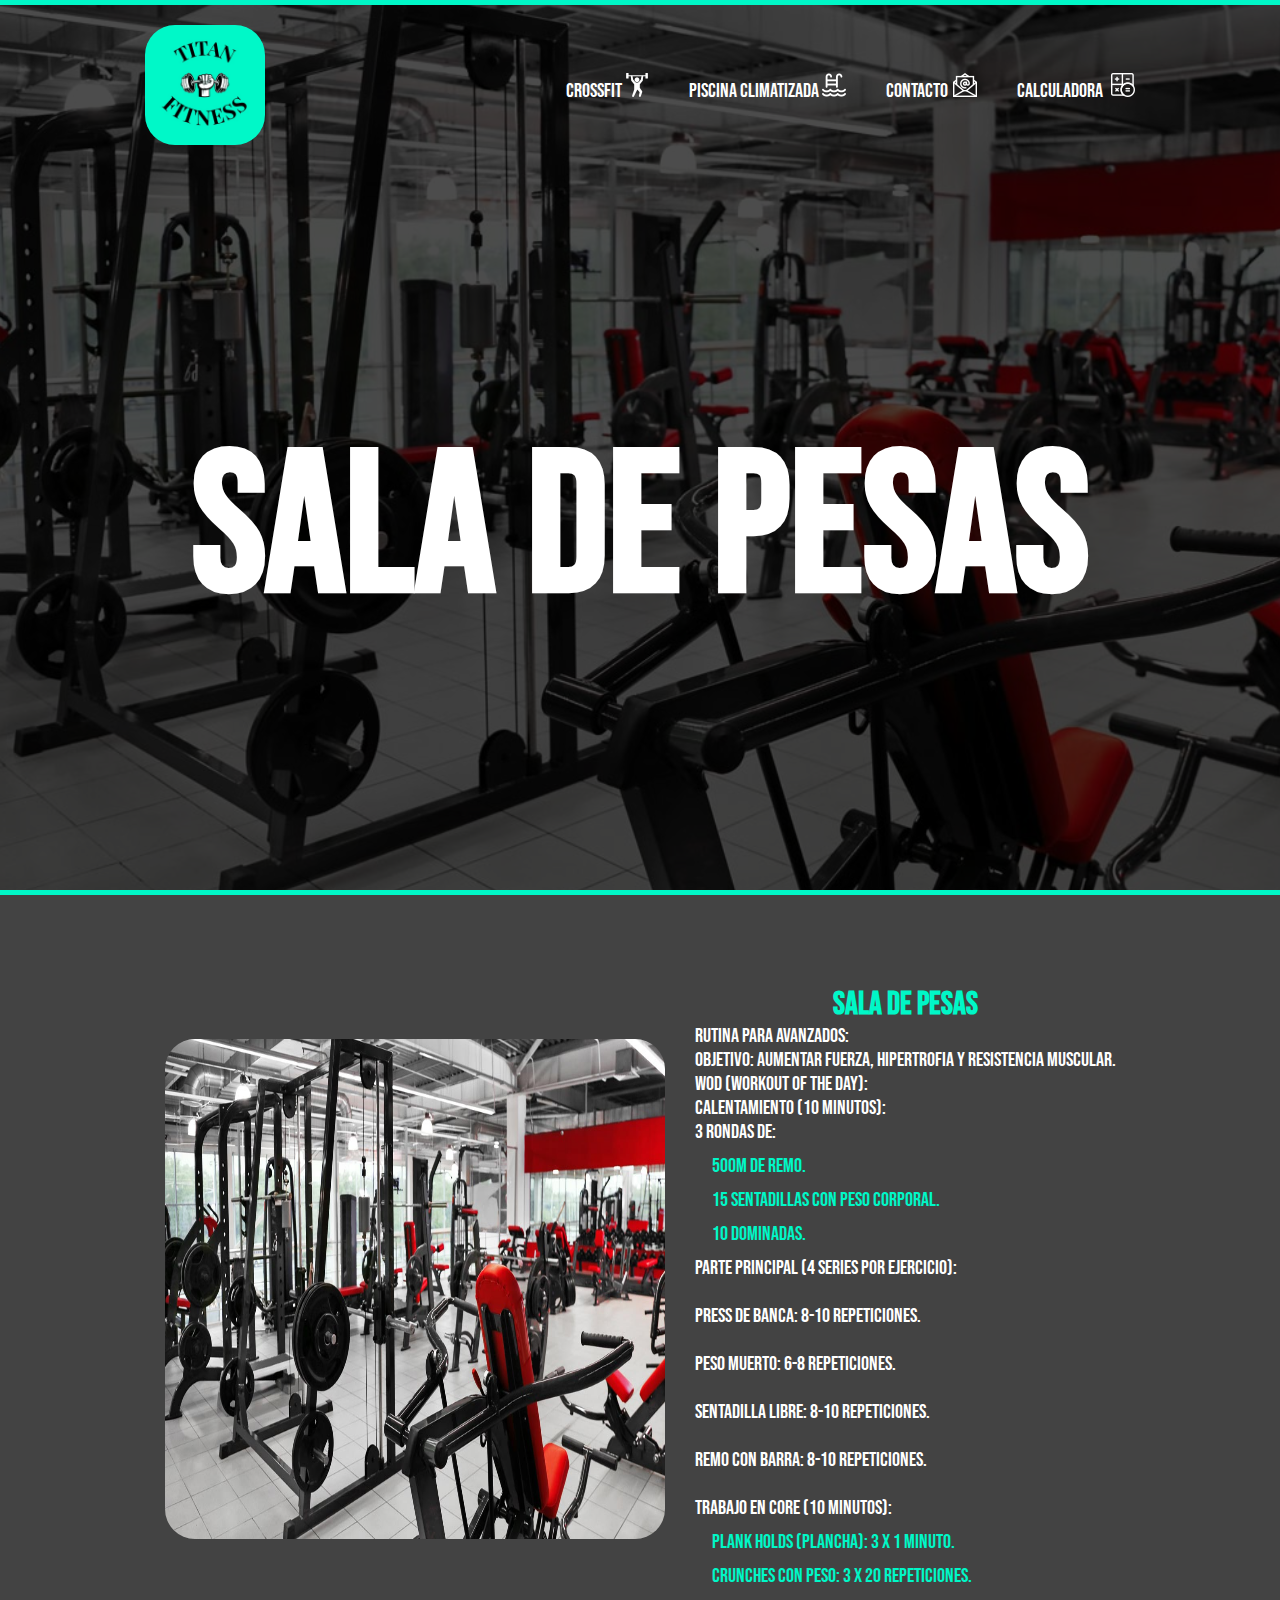
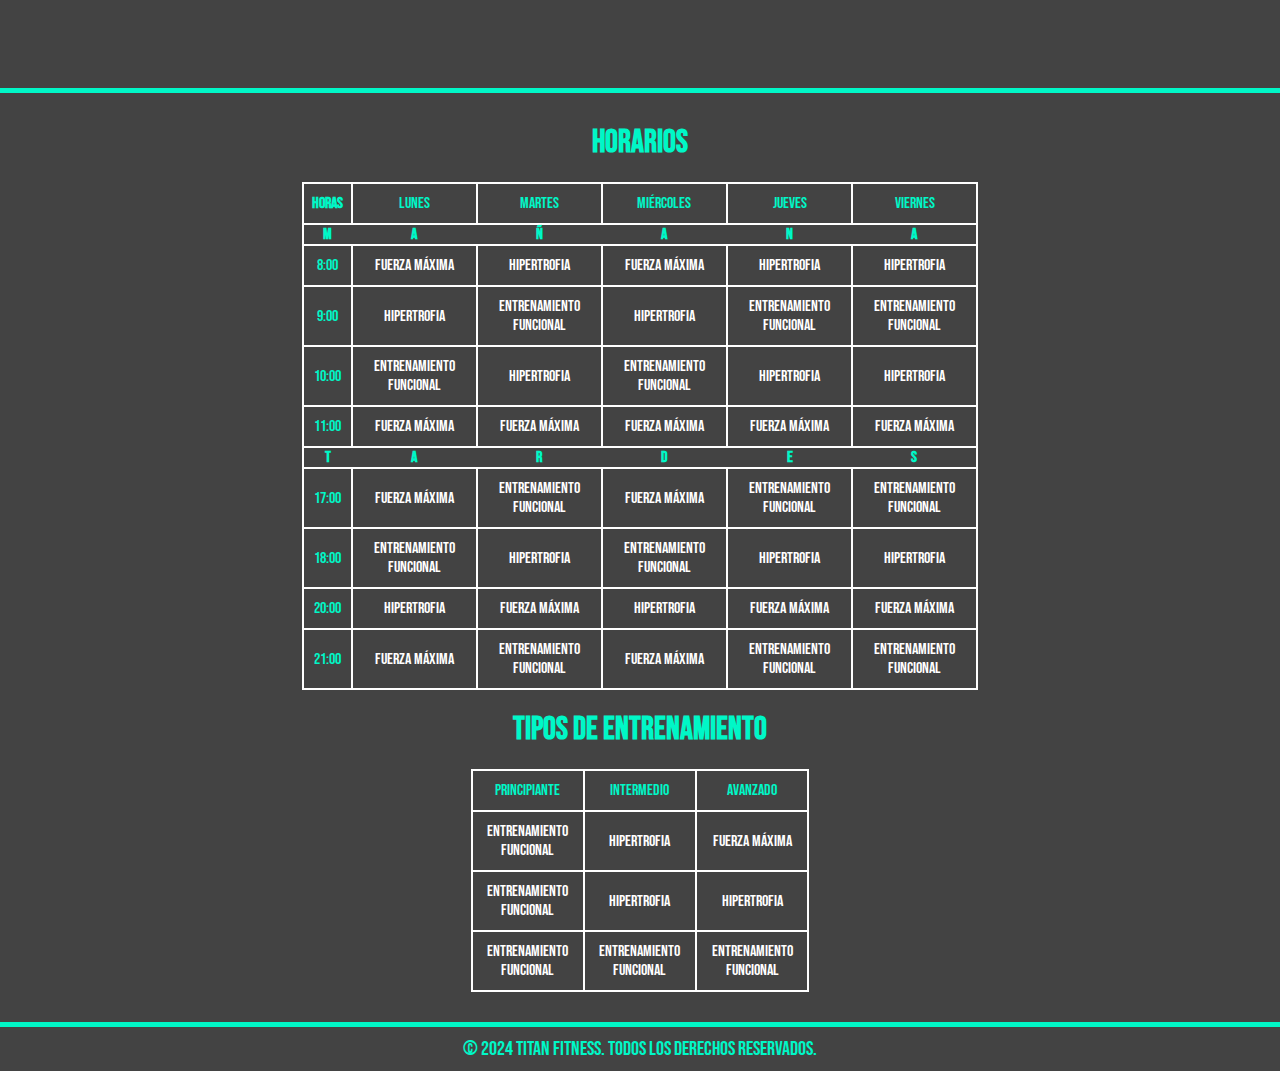
<file: html/salapesas.html>
<!DOCTYPE html>
<html lang="en">

<head>
    <meta charset="UTF-8">
    <meta name="viewport" content="width=device-width, initial-scale=1.0">
    <link rel="stylesheet" href="../css/salapesas.css">
    <link rel="preconnect" href="https://fonts.googleapis.com">
    <link rel="preconnect" href="https://fonts.gstatic.com" crossorigin>
    <link href="https://fonts.googleapis.com/css2?family=Bebas+Neue&display=swap" rel="stylesheet">
    <title>Sala Pesas</title>
    <link rel="icon" type="image/png" href="/img/logo.png">

</head>

<body>
    <header class="cabecera">
        <a href="../index.html"><img src="../img/logo.png" alt="logo titan fitness" class="logo"></a>
        <div class="logo-nom">

            <nav>

                <a href="crossfit.html">CROSSFIT <img src="../img/levantamiento-de-pesas.png"
                        alt="Hombre levantando pesas"></a>
                <a href="piscina.html">PISCINA CLIMATIZADA <img src="../img/piscina.png"
                        alt="Escaleras hacia una piscina"></a>
                <a href="contacto.html">CONTACTO<img src="../img/email.png" alt="Correo abierto con simbolo de @"
                        style="margin-left: 5px;"> </a>
                <a href="calculadora.html">CALCULADORA <img src="../img/calculadora.png" alt="Calculadora"
                        style="margin-left: 5px;"></a>


            </nav>

        </div>


    </header>
    <main>
        <div class="titulo">
            <h1>Sala de pesas</h1>
        </div>
        <div class="seccionCrossfit">
            <section class="instalacionesCrossfit">
                <div class="contenedorInfoCrossfit">
                    <div class="imagen">
                        <img src="../img/Sala de pesas.png" alt="Sala de pesas y máquinas">
                    </div>
                    <div class="texto">
                        <h1>Sala de Pesas</h1>
                        <p> Rutina para Avanzados: <br>
                            Objetivo: Aumentar fuerza, hipertrofia y resistencia muscular. <br>
                            WOD (Workout of the Day): <br>
                            Calentamiento (10 minutos): <br>
                            3 rondas de: <br>
                        </p>
                        <ul>
                            <li>500m de remo. <br></li>
                            <li>15 sentadillas con peso corporal. <br></li>
                            <li>10 dominadas. <br></li>
                        </ul>
                        <p> Parte Principal (4 series por ejercicio): <br><br>
                            Press de banca: 8-10 repeticiones. <br><br>
                            Peso muerto: 6-8 repeticiones. <br><br>
                            Sentadilla libre: 8-10 repeticiones. <br><br>
                            Remo con barra: 8-10 repeticiones. <br><br>
                            Trabajo en Core (10 minutos): <br>
                        </p>
                        <ul>
                            <li>Plank holds (plancha): 3 x 1 minuto. <br></li>
                            <li>Crunches con peso: 3 x 20 repeticiones. <br></li>
                        </ul>
                    </div>
                </div>
            </section>
        </div>
        <div class="seccionHorarios">
            <section class="horarios">
                <div>
                    <div class="cabeceraHorarios">
                        <h1>Horarios</h1>
                    </div>
                    <div class="tablaHorarios">
                        <table>
                            <tr>
                                <th>Horas</th>
                                <td>Lunes</td>
                                <td>Martes</td>
                                <td>Miércoles</td>
                                <td>Jueves</td>
                                <td>Viernes</td>
                            </tr>
                            <tr class="section-header">
                                <th>M</th>
                                <th>A</th>
                                <th>Ñ</th>
                                <th>A</th>
                                <th>N</th>
                                <th>A</th>
                            </tr>
                            <tr>
                                <td>8:00</td>
                                <td class="textoTabla">Fuerza Máxima</td>
                                <td class="textoTabla">Hipertrofia</td>
                                <td class="textoTabla">Fuerza Máxima</td>
                                <td class="textoTabla">Hipertrofia</td>
                                <td class="textoTabla">Hipertrofia</td>
                            </tr>
                            <tr>
                                <td>9:00</td>
                                <td class="textoTabla">Hipertrofia</td>
                                <td class="textoTabla">Entrenamiento Funcional</td>
                                <td class="textoTabla">Hipertrofia</td>
                                <td class="textoTabla">Entrenamiento Funcional</td>
                                <td class="textoTabla">Entrenamiento Funcional</td>
                            </tr>
                            <tr>
                                <td>10:00</td>
                                <td class="textoTabla">Entrenamiento Funcional</td>
                                <td class="textoTabla">Hipertrofia</td>
                                <td class="textoTabla">Entrenamiento Funcional</td>
                                <td class="textoTabla">Hipertrofia</td>
                                <td class="textoTabla">Hipertrofia</td>
                            </tr>
                            <tr>
                                <td>11:00</td>
                                <td class="textoTabla">Fuerza Máxima</td>
                                <td class="textoTabla">Fuerza Máxima</td>
                                <td class="textoTabla">Fuerza Máxima</td>
                                <td class="textoTabla">Fuerza Máxima</td>
                                <td class="textoTabla">Fuerza Máxima</td>
                            </tr>
                            <tr class="section-header">
                                <th>T</th>
                                <th>A</th>
                                <th>R</th>
                                <th>D</th>
                                <th>E</th>
                                <th>S</th>
                            </tr>
                            <tr>
                                <td>17:00</td>
                                <td class="textoTabla">Fuerza Máxima</td>
                                <td class="textoTabla">Entrenamiento Funcional</td>
                                <td class="textoTabla">Fuerza Máxima</td>
                                <td class="textoTabla">Entrenamiento Funcional</td>
                                <td class="textoTabla">Entrenamiento Funcional</td>
                            </tr>
                            <tr>
                                <td>18:00</td>
                                <td class="textoTabla">Entrenamiento Funcional</td>
                                <td class="textoTabla">Hipertrofia</td>
                                <td class="textoTabla">Entrenamiento Funcional</td>
                                <td class="textoTabla">Hipertrofia</td>
                                <td class="textoTabla">Hipertrofia</td>
                            </tr>
                            <tr>
                                <td>20:00</td>
                                <td class="textoTabla">Hipertrofia</td>
                                <td class="textoTabla">Fuerza Máxima</td>
                                <td class="textoTabla">Hipertrofia</td>
                                <td class="textoTabla">Fuerza Máxima</td>
                                <td class="textoTabla">Fuerza Máxima</td>
                            </tr>
                            <tr>
                                <td>21:00</td>
                                <td class="textoTabla">Fuerza Máxima</td>
                                <td class="textoTabla">Entrenamiento Funcional</td>
                                <td class="textoTabla">Fuerza Máxima</td>
                                <td class="textoTabla">Entrenamiento Funcional</td>
                                <td class="textoTabla">Entrenamiento Funcional</td>
                            </tr>
                        </table>
                    </div>
                    <div class="tablaTiposEntrenamiento">
                        <div class="cabeceraTiposEntrenamiento">
                            <h1>Tipos de entrenamiento</h1>
                        </div>
                        <table>
                            <tr class="tituloTiposEntrenamiento">
                                <td>Principiante</td>
                                <td>Intermedio</td>
                                <td>Avanzado</td>
                            </tr>
                            <tr>
                                <td>Entrenamiento Funcional</td>
                                <td>Hipertrofia</td>
                                <td>Fuerza Máxima</td>
                            </tr>
                            <tr>
                                <td>Entrenamiento Funcional</td>
                                <td>Hipertrofia</td>
                                <td>Hipertrofia</td>
                            </tr>
                            <tr>
                                <td>Entrenamiento Funcional</td>
                                <td>Entrenamiento Funcional</td>
                                <td>Entrenamiento Funcional</td>
                            </tr>
                        </table>
                    </div>
                </div>
            </section>
        </div>
    </main>
    <footer>
        <p>© 2024 TITAN FITNESS. Todos los derechos reservados.</p>
    </footer>
</body>

</html>
</file>
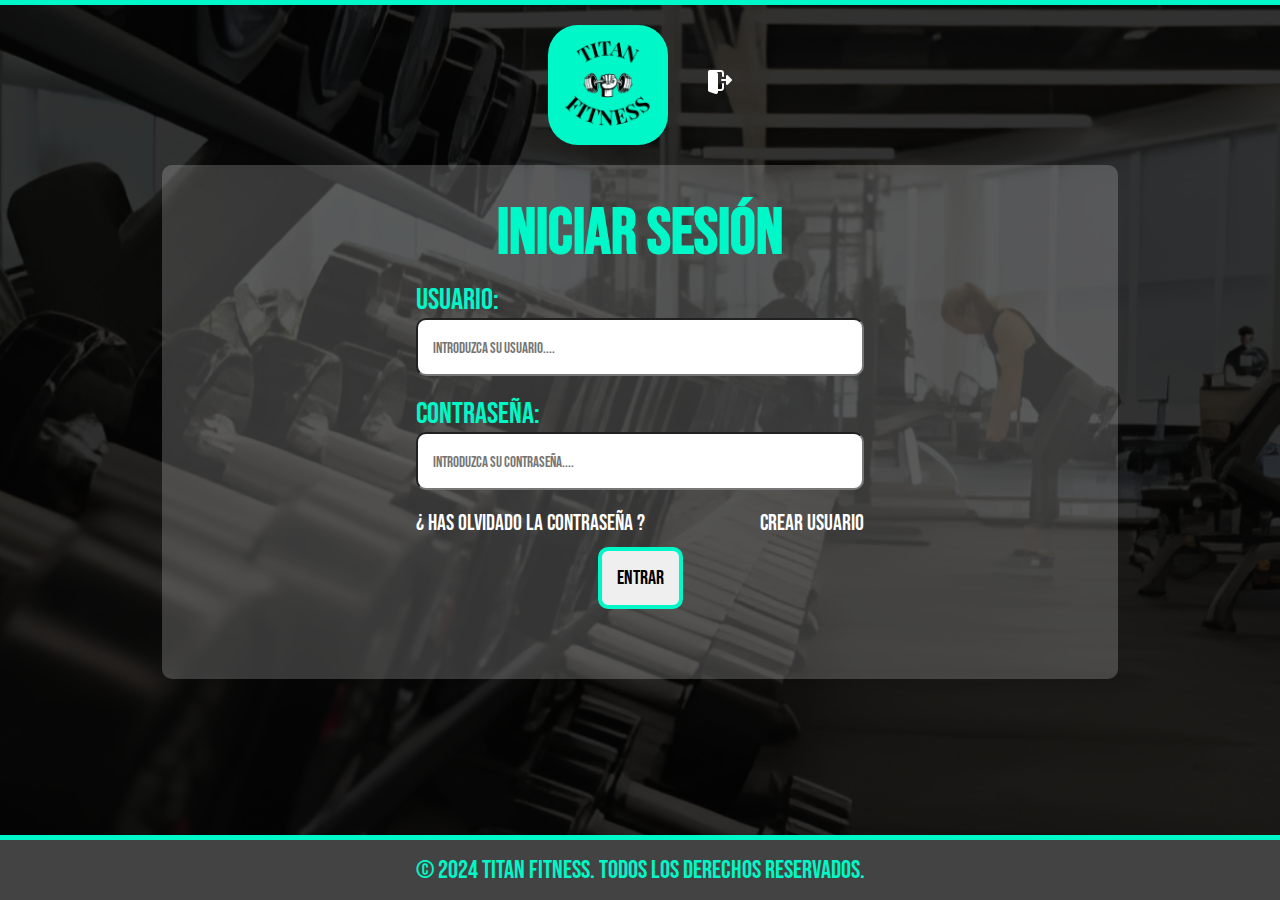
<file: html/singin.html>
<!DOCTYPE html>
<html lang="en">

<head>
    <meta charset="UTF-8">
    <meta name="viewport" content="width=device-width, initial-scale=1.0">
    <title>Iniciar Sesión</title>
    <link rel="stylesheet" href="../css/singin.css">
    <link rel="preconnect" href="https://fonts.googleapis.com">
    <link rel="preconnect" href="https://fonts.gstatic.com" crossorigin>
    <link href="https://fonts.googleapis.com/css2?family=Bebas+Neue&display=swap" rel="stylesheet">
    <link rel="icon" type="image/png" href="/img/logo.png">

</head>

<body>
    <header class="cabecera">

        <nav>
            <img src="../img/logo.png" alt="logo titan fitness" class="logo">
            <a href="../index.html"><img src="../img/cerrar-sesion.png" alt="Imagen de salida"></a>
        </nav>
    </header>
    <main>
        <div class="Formulario">
            <h1>INICIAR SESIÓN</h1>
            <form action="../index.html">
                <label for="usuario">Usuario: </label>

                <input type="text" name="usuario" id="usuario" placeholder="Introduzca su usuario...." required>

                <label for="password">Contraseña: </label>

                <input type="password" name="password" id="password" placeholder="Introduzca su contraseña...."
                    required>
                <div class="footer-form">
                    <div class="recordar">
                        <a href="contacto.html">¿ Has olvidado la contraseña ?</a>
                    </div>
                    <div>
                        <a href="crearuser.html">crear usuario</a>
                    </div>
                </div>

                <div class="boton">
                    <input type="submit" value="Entrar" id="boton">
                </div>
            </form>
        </div>
    </main>
    <footer>
        <p>© 2024 TITAN FITNESS. Todos los derechos reservados.</p>
    </footer>
</body>

</html>
</file>
<file: css/index.css>
* {
    margin: 0;
    padding: 0;

}

body {
    background-image: url(../img/fondo.png);
    background-size: cover;
    background-position: center;
    background-attachment: fixed;
    color: #00F7C7;

    background-color: rgb(0, 0, 0, 0.7);
    background-blend-mode: darken;
}



.cabecera {
    display: flex;
    justify-content: space-around;
    text-align: center;
    gap: 50px;
    align-items: center;
    font-family: Bebas Neue;
    padding: 20px;
    color: #00F7C7;
    border-top: 5px solid #00F7C7;

}

.cuenta a {
    color: black;
    text-decoration: none;
    background-color: white;
    padding: 20px;
    border-radius: 40px;
    display: flex;
    align-items: center;
    justify-content: center;
    padding: 30px;
}

.logo {
    width: 120px;
    border-radius: 30px;

}

.hero {
    display: flex;
    flex-direction: column;
    justify-content: center;
    align-items: center;
    height: 80vh;
    text-shadow: 10px 10px 10px rgba(0, 0, 0, 0.7);
}

.imagen img {
    width: 600px;
    border-radius: 40px;
}

.texto p {
    color: white;

}

.text:hover {
    border-bottom: 4px solid #00F7C7;
    color: #00F7C7;
    transition: 0.2s;
}
.cuenta{
    display: flex;
    gap: 10px;
    align-items: center;
}
.cuenta img{
    width: 25px;
    height: 25px;
}
.hero h1,
.instalaciones h1 {
    font-size: 5rem;
    font-weight: bold;
    margin-bottom: 10px;
    font-family: Bebas Neue;
    text-align: center;
}

.hero p,
.instalaciones p {
    font-size: 1.4vw;
    margin-bottom: 50px;
    font-family: Bebas Neue;

}

.contenedores {
    display: flex;
    padding: 40px;
    gap: 50px;
    justify-content: center;
    align-items: center;
    border-bottom: 5px solid #00F7C7;
    height: 950px;

}

footer {
    background-color: #434343;
    width: 100%;
    height: 50px;
    display: flex;
    align-items: center;
    justify-content: center;
    border-top: 5px solid #00F7C7;
    

}

nav {
    display: flex;
    align-items: center;
    gap: 40px;

}

nav a {
    font-size: 20px;
    text-decoration: none;
    color: black;
    padding: 0px;
    color: white;

}

nav a:hover {
    border-bottom: 4px solid #00F7C7;
    color: #00F7C7;
    transition: 0.2s;
}

.logo-nom {
    display: flex;
    align-items: center;
    gap: 20px;
}
#primero{
    background-image: url(../img/Crossfit.png);
    background-size: cover;
    background-position: center;
    
    color: #00F7C7;

    background-color: rgb(0, 0, 0, 0.7);
    background-blend-mode: darken;

}
#segundo{
    text-align: center;
    background-image: url(../img/Piscina\ \(2\).png);
    background-size: cover;
    
   
    color: #00F7C7;

    background-color: rgb(0, 0, 0, 0.7);
    background-blend-mode: darken;

}
#tercero{
    background-image: url(../img/Sala\ de\ pesas.png);
    background-size: cover;
    background-position: center;
   
    color: #00F7C7;

    background-color: rgb(0, 0, 0, 0.7);
    background-blend-mode: darken;

}
.title {
    display: flex;
    align-items: center;
    justify-content: center;
    font-family: Bebas Neue;
    padding: 5px;
    color: white;
    text-shadow: #434343 10px 10px 10px;
    background-color: #00F7C7;
    

}

.spam {
    display: flex;
    justify-content: center;
    padding: 10px;
    text-align: center;
}

.cuenta a:hover {
    background-color: #00F7C7;
    transition: 0.5s;
}

.cuenta :hover {
    border-bottom: 5px solid #00F7C7;
    transition: 0.3s;
}
@media (max-width: 800px){

    .cabecera,.logo-nom,nav{
        display: flex;
        flex-direction: column;
        justify-content: center;
        align-items: center;
        
    }
    nav a{
        font-size: 40px;
    }

}
@media (max-width: 1200px){
    .contenedores{
        display: flex;
        flex-direction: column;
        text-align: center;
        
    }
    .texto p{
        font-size: 20px;
    }
    .imagen img{
        width: 55vw;
    }
    .hero p{
        text-align: center;
        font-size:40px ;
        padding: 10px;
    }
}
</file>
<file: css/calculadora.css>
*{
    font-family: Bebas Neue;
}
body {
    background-image: linear-gradient(rgba(0, 0, 0, 0.7), rgba(0, 0, 0, 0.7)), url(../img/fondo.png);
    background-size: cover;
    background-position: center;
    background-attachment: fixed;
    color: #00F7C7;
    margin: 0;
    padding: 0;
   

}

.calculadora {
    padding: 42px;
    margin-left: 100px;
    margin-right: 100px;

   
    display: flex;
    justify-content: center;
    border-radius: 10px;
    align-items: center;
    flex-direction: column;
}

.calculadora input,
.boton,
select {

    border-radius: 5px;
    padding: 20px;

    border: 3px solid #00F7C7;

    color: black;
}

::placeholder {
    color: black;
    font-weight: 700;
}

input {
    width: 50vw;
    font-size: 20px;
}

.inputs {
    display: flex;
    flex-direction: column;
    font-weight: 700;
    
}
.calcular {
    display: flex;
   
    justify-content: center;
}
label{
    font-size: 30px;
}
h1{
    font-size: 50px;
}
button {
    font-weight: 300;
    
    font-size: 20px;
    display: flex;
    color: black;
    
}

.resultado {
    font-size: 40px;
}
footer {
    background-color: #434343;
    width: 100%;
    height: 60px;
    display: flex;
    align-items: center;
    justify-content: center;
    border-top: 5px solid #00F7C7;
    font-size: 25px;
    text-align: center;
   

}
.title {
    display: flex;
    justify-content: center;
    align-items: center;
}

.cabecera {
    display: flex;
    justify-content: space-around;
    text-align: center;
    gap: 50px;
    align-items: center;
    font-family: Bebas Neue;
    padding: 20px;
    color: #00F7C7;
    border-top: 5px solid #00F7C7;

}

.cuenta a {
    color: black;
    text-decoration: none;
    background-color: white;
    padding: 20px;
    border-radius: 40px;
    display: flex;
    align-items: center;
    justify-content: center;
}

.logo {
    width: 120px;
    border-radius: 30px;

}

nav {
    display: flex;
    align-items: center;
    gap: 40px;

}

nav a {
    font-size: 20px;
    text-decoration: none;
    color: black;
    padding: 0px;
    color: white;

}

nav a:hover {
    border-bottom: 4px solid #00F7C7;
    color: #00F7C7;
    transition: 0.2s;
}

.logo-nom {
    display: flex;
    align-items: center;
    gap: 20px;
}
@media (max-width: 900px) {
    .cabecera,.logo-nom,nav{
        display: flex;
        flex-direction: column;
        justify-content: center;
        align-items: center;
        
    }
    nav a{
        font-size: 40px;
    }
    
}
</file>
<file: css/contacto.css>
*{
    margin: 0;
    padding: 0;
    font-family: Bebas Neue;
}
body {
    
    background-image: url(../img/fondo.png);
    background-size: cover;
    background-position: center;
    background-attachment: fixed;
    color: #00F7C7;

    background-color: rgb(0, 0, 0, 0.7);
    background-blend-mode: darken;
}
.logo {
    width: 120px;
    border-radius: 30px;

}

details {
    margin-bottom: 10px;
    padding: 10px;
}

summary {
    cursor: pointer;
    padding: 10px;
    font-weight: bold;
    display: flex;
    justify-content: space-between; 
    align-items: center; 
    gap: 50px;
    margin-top: 10px;
    font-size: 25px;
}
details p{
    font-size: 20px;
}
summary::after  {
    content: "  +"; 
    font-size: 30px;
    color: #00F7C7
}
details[open] summary::after  {
    content: "- ";
}
table,
tr,
td {
    border: 1px solid #ccc;
    border-collapse: collapse;
    text-align: center;
    padding: 10px;
    width: 80%;
    margin: auto;
}
.cabecera {
    display: flex;
    justify-content: space-around;
    text-align: center;
    gap: 50px;
    align-items: center;
    font-family: Bebas Neue;
    padding: 20px;
    color: #00F7C7;
    border-top: 5px solid #00F7C7;

}

.cuenta a {
    color: black;
    text-decoration: none;
    background-color: white;
    padding: 20px;
    border-radius: 40px;
    display: flex;
    align-items: center;
    justify-content: center;
    padding: 30px;
}


nav {
    display: flex;
    align-items: center;
    gap: 40px;

}

nav a {
    font-size: 20px;
    text-decoration: none;
    color: black;
    padding: 0px;
    color: white;

}

nav a:hover {
    border-bottom: 4px solid #00F7C7;
    color: #00F7C7;
    transition: 0.2s;
}
main{
    margin: 5%;
    padding: 30px;
   display: flex;
   justify-content: center;
    background-color: rgb(0,0,0, 0.7);
    background-blend-mode: darken;
    border-radius: 10px;
    border-radius: 20px;
}
p {
    text-align: center;
    color: white;
    padding: 10px;
    font-size: 20px;
}
div{
    padding: 10px;
}
#formulario{
    margin: 0px 50px 0px 50px;
}

.Formulario h1{
    text-align: center;
    font-size: 40px;
    
}

table{
    margin: 80px;
}
footer {
    background-color: #434343;
    width: 100%;
    height: 60px;
    display: flex;
    align-items: center;
    justify-content: center;
    border-top: 5px solid #00F7C7;
    font-size: 25px;
    text-align: center;

}
.Formulario form{
    display: flex;
    flex-direction: column;
    margin: auto;
    gap: 10px;
    padding: 10px;
    justify-content: center;
    width: 90%;
    
}
form label{
    font-size: 30px;
}
input{
    font-size: 20px;
    padding:10px;
}
.boton{
    display: flex;
    justify-content: center;
}
#boton{
    width: 30%;
    font-size: 20px;
    border-radius: 10px;
}
#check{
    
    font-size: 20px;
}
textarea{
    font-size: 20px;
}
.checkbox{
    display: flex;
    justify-content: center;
    gap: 10px;
}
.AtencionAlCliente h3{
    display: flex;
    align-items: center;
    gap: 10px;
    font-size: 30px;
}
nav {
    display: flex;
    align-items: center;
    gap: 40px;

}

nav a {
    font-size: 20px;
    text-decoration: none;
    color: black;
    padding: 0px;
    color: white;

}

nav a:hover {
    border-bottom: 4px solid #00F7C7;
    color: #00F7C7;
    transition: 0.2s;
}
textarea{
    padding: 10px;
}
a{
    color: #00F7C7;
    text-align: center;
}

@media (max-width: 620px){
    
    .tabla{
        width: 70%;
        
    }
}
@media (max-width: 800px){

    .cabecera,.logo-nom,nav{
        display: flex;
        flex-direction: column;
        justify-content: center;
        align-items: center;
        
    }
    nav a{
        font-size: 40px;
    }

    h1{
        text-align: center;
        font-size: 2.5vw;
    }
    p{

        text-align: center;
        font-size: 0.6em;
    }
    #tlfn{
        display: flex;
        flex-direction: column;
    }
    h3{
        text-align: end;
        display: flex;
        flex-direction: column;
    }
    
}
</file>
<file: css/crearuser.css>
body {
    background-image: url(../img/fondo.png);
    background-size: cover;
    background-position: center;
    background-attachment: fixed;
    color: #00F7C7;

    background-color: rgb(0, 0, 0, 0.7);
    background-blend-mode: darken;
    min-height: 100vh;
    display: flex;
    flex-direction: column;

}

* {
    margin: 0;
    padding: 0;
    font-family: Bebas Neue;
}

.cabecera {
    display: flex;
    justify-content: space-around;
    text-align: center;
    gap: 50px;
    align-items: center;
    font-family: Bebas Neue;
    padding: 20px;
    color: #00F7C7;
    border-top: 5px solid #00F7C7;

}

main {
    flex: 1;
    margin: 40px;

}

nav {
    display: flex;
    align-items: center;
    gap: 40px;

}

nav a {
    font-size: 20px;
    text-decoration: none;
    color: black;
    padding: 0px;
    color: white;

}

nav a:hover {
    border-bottom: 4px solid #00F7C7;
    color: #00F7C7;
    transition: 0.2s;
}

.logo {
    width: 120px;
    border-radius: 30px;

}

.Formulario {

    background-color: rgba(255, 255, 255, 0.2);
    background-blend-mode: darken;
    width: 70%;
    margin: auto;

    padding: 30px;
    border-radius: 10px;

}

.Formulario h1 {
    text-align: center;
    font-size: 5vw;
}

form {


    display: flex;
    flex-direction: column;
    margin: auto;
    padding: 10px;
    width: 50%;

}

::placeholder {
    font-size: 15px;
}

.boton {
    text-align: center;
    margin: 10px;

}

.boton input {
    border: 4px solid #00F7C7;
}

.boton input:hover {
    background-color: #00F7C7;
}

label {
    padding: 0;
    margin: 0;
    font-size: 30px;
}

input {
    font-size: 20px;
    padding: 15px;
    border-radius: 10px;
}

input:hover {
    border: 4px solid #00F7C7;
}

footer {
    background-color: #434343;
    width: 100%;
    height: 50px;
    display: flex;
    align-items: center;
    justify-content: center;
    border-top: 5px solid #00F7C7;


}
</file>
<file: css/crossfit.css>
* {
    margin: 0;
    padding: 0;
    font-family: Bebas Neue;
}

body {
    background-image: url(../img/Crossfit.png);
    background-size: cover;
    background-position: center;
    background-attachment: fixed;
    color: #00F7C7;
    text-align: center;
    background-color: rgb(0, 0, 0, 0.7);
    background-blend-mode: darken;

}

.cabecera {

    display: flex;
    justify-content: space-around;
    text-align: center;
    gap: 50px;
    align-items: center;
    font-family: Bebas Neue;
    padding: 20px;
    color: #00F7C7;
    border-top: 5px solid #00F7C7;

}

.cuenta a {
    color: black;
    text-decoration: none;
    background-color: white;
    padding: 20px;
    border-radius: 40px;
    display: flex;
    align-items: center;
    justify-content: center;
}

nav {
    display: flex;
    align-items: center;
    gap: 40px;

}

nav a {
    font-size: 20px;
    text-decoration: none;
    color: black;
    padding: 0px;
    color: white;

}

nav a:hover {
    border-bottom: 4px solid #00F7C7;
    color: #00F7C7;
    transition: 0.2s;
}

.logo-nom {
    display: flex;
    align-items: center;
    gap: 20px;
}

.titulo {
    display: flex;
    height: 80vh;
    text-align: center;
    align-items: center;
    justify-content: center;
    font-size: 100px;
    color: white;
}

.logo {
    width: 120px;
    border-radius: 30px;
}



.seccionCrossfit {
    display: flex;
    justify-content: center;
    text-align: center;
    gap: 50px;
    align-items: center;
    padding: 10px;
    border-top: 5px solid #00F7C7;
    color: #00F7C7;
    background-color: #434343;
}

.contenedorInfoCrossfit {
    display: flex;
    padding: 80px;
    gap: 30px;
    justify-content: center;
    align-items: center;
}

p {
    text-align: left;
}

.imagen img {
    width: 500px;
    height: 500px;
    border-radius: 30px;
}

ul {
    margin-left: 17px;
    text-align: left;
}

li {
    margin-top: 10px;
    margin-bottom: 10px;
    list-style: none;
}

section {
    background-color: #434343;
}

.texto p,
.textoTabla {
    color: white;
}


.spam {
    display: flex;
    justify-content: center;
    padding: 10px;
    text-align: center;
}

.cuenta a:hover {
    background-color: #00F7C7;
    transition: 0.5s;
}

.cuenta :hover {
    border-bottom: 5px solid #00F7C7;
    transition: 0.3s;
}

.seccionHorarios {
    display: flex;
    justify-content: center;
    text-align: center;
    gap: 50px;
    align-items: center;
    padding: 10px;
    border-top: 5px solid #00F7C7;
    border-bottom: 5px solid #00F7C7;
    color: #00F7C7;
    background-color: #434343;
}

.tablaHorarios table {
    margin: 0 auto;
    width: 80%;
    background-color: #434343;
}

.tablaTiposEntrenamiento {
    margin-bottom: 20px;
}

.tablaTiposEntrenamiento table {
    margin: 0 auto;
    width: 40%;
    background-color: #434343;
    color: white;
}

.tituloTiposEntrenamiento td {
    color: #00F7C7;
}

table,
tr,
td {
    border: 2px solid rgb(255, 255, 255);
    border-collapse: collapse;
    text-align: center;
    padding: 10px;
}

.cabeceraHorarios h1,
.cabeceraTiposEntrenamiento h1 {
    padding: 20px;
}



footer {
    background-color: #434343;
    color: #00F7C7;
    text-align: center;
    justify-content: center;
    display: flex;
    padding: 10px;
}
p,ul{
    font-size: 20px;
}



@media (max-width: 1000px) {
    .cabecera,nav{
        display: flex;
        flex-direction: column;
        justify-content: center;
        align-items: center;
        
    }

    .titulo {
        font-size: 30px;
    }

    .imagen img {
        width: 200px;
        height: 200px;
    }

    .logo-titulo {
        flex-wrap: wrap;
    }

    nav {
        flex-direction: column;
        gap: 10px;
        margin-top: 10px;
    }

    nav a{
        font-size: 40px;
    }

    .contenedorInfoCrossfit {
        flex-wrap: wrap;
        padding: 50px;
    }

    .contenedorInfoCrossfit p {
        text-align: center;
    }

    ul {
        text-align: center;
    }

    li {
        text-align: center;
    }

    table {
        font-size: 10px;
    }

    th,
    td {
        padding: 3px;
    }
}
</file>
<file: css/piscina.css>
* {
    margin: 0;
    padding: 0;
    font-family: Bebas Neue;
}
body {
    background-image: url(../img//Piscina\ \(2\).png);
    background-size: cover;
    background-position: center;
    background-attachment: fixed;
    color: #00F7C7;
    text-align: center;
    background-color: rgb(0, 0, 0, 0.7);
    background-blend-mode: darken;
}



.logo-titulo{
    display: flex;
    align-items: center;
    justify-content: center;
    text-align: center;
    gap: 30px;
    margin-left: 30px;
    margin-right: 20px;
}
.cabecera {

    display: flex;
    justify-content: space-around;
    text-align: center;
    gap: 50px;
    align-items: center;
    font-family: Bebas Neue;
    padding: 20px;
    color: #00F7C7;
    border-top: 5px solid #00F7C7;

}

nav {
    display: flex;
    align-items: center;
    gap: 40px;

}

nav a {
    font-size: 20px;
    text-decoration: none;
    color: black;
    padding: 0px;
    color: white;

}

nav a:hover {
    border-bottom: 4px solid #00F7C7;
    color: #00F7C7;
    transition: 0.2s;
}

.titulo{
    display: flex;
    height: 80vh;
    text-align: center;
    align-items: center;
    justify-content: center;
    font-size: 80px;
    color: white;
}
.logo {
    width: 120px;
    border-radius: 30px;
}


.seccionCrossfit{
    display: flex;
    justify-content: center;
    text-align: center;
    gap: 50px;
    align-items: center;
    padding: 10px;
    border-top: 5px solid #00F7C7;
    color: #00F7C7;
    background-color: #434343;
}
.contenedorInfoCrossfit{
    display: flex;
    padding: 80px;
    gap: 30px;
    justify-content: center;
    align-items: center;
}
p{
    text-align: left;
}
p,ul{
    font-size: 20px;
}

.imagen img{
    width: 500px;
    height: 500px;
    border-radius: 30px;
}
ul{
    margin-left: 17px;
    text-align: left;
}
li{
    margin-top: 10px;
    margin-bottom: 10px;
    list-style: none;
}
section{
    background-color: #434343;
}

.texto p , .textoTabla {
    color: white;
   
}




.seccionHorarios{
    display: flex;
    justify-content: center;
    text-align: center;
    gap: 50px;
    align-items: center;
    padding: 10px;
    border-top: 5px solid #00F7C7;
    border-bottom: 5px solid #00F7C7;
    color: #00F7C7;
    background-color: #434343;
}
.tablaHorarios table{
    margin: 0 auto;
    width: 80%;
    background-color: #434343;
}
.tablaTiposEntrenamiento{
    margin-bottom: 20px;
}
.tablaTiposEntrenamiento table{
    margin: 0 auto;
    width: 40%;
    background-color: #434343;
    color: white;
}
.tituloTiposEntrenamiento td{
    color:  #00F7C7;
}
table, tr, td {
    border: 2px solid rgb(255, 255, 255);
    border-collapse: collapse;
    text-align: center;
    padding: 10px;
}
.cabeceraHorarios h1, .cabeceraTiposEntrenamiento h1{
    padding: 20px;
}



footer{
    background-color: #434343;
    color: #00F7C7;
    text-align: center;
    justify-content: center;
    display: flex;
    padding: 10px;
}

@media (max-width: 1000px) {
    .cabecera,.logo-nom,nav{
        display: flex;
        flex-direction: column;
        justify-content: center;
        align-items: center;
        
    }
    .titulo{
        font-size: 30px;
    }
    .imagen img{
        width: 200px;
        height: 200px;
    }
    .logo-titulo {
        flex-wrap: wrap;
    }

    nav a{
        font-size: 40px;
    }
    .contenedorInfoCrossfit{
        flex-wrap: wrap;
        padding: 50px;
    }   
    .contenedorInfoCrossfit p{
        text-align: center;
    }
    ul{
        text-align: center;
    }
    li{
        text-align: center;
    }
    table {
        font-size: 10px;
    }
    th, td {
        padding: 3px; 
    }
}
</file>
<file: css/planes.css>
body{
    background-image: url(../img/fondo.png);
    background-size: cover;
    background-position: center;
    background-attachment: fixed;
    color: #00F7C7;

    background-color: rgb(0, 0, 0, 0.7);
    background-blend-mode: darken;
    min-height: 100vh;
    display: flex;
    flex-direction: column;
    
}
*{
    margin: 0;
    padding: 0;
    font-family: Bebas Neue;
}
.cabecera {
    display: flex;
    justify-content: space-around;
    text-align: center;
    gap: 50px;
    align-items: center;
    font-family: Bebas Neue;
    padding: 20px;
    color: #00F7C7;
    border-top: 5px solid #00F7C7;

}
main{
    flex: 1;
    
}
nav {
    display: flex;
    align-items: center;
    gap: 40px;

}

nav a {
    font-size: 20px;
    text-decoration: none;
    color: black;
    padding: 0px;
    color: white;

}

nav a:hover {
    border-bottom: 4px solid #00F7C7;
    color: #00F7C7;
    transition: 0.2s;
}
.logo {
    width: 120px;
    border-radius: 30px;

}
.principal{
    text-align: center;
    margin: 50px;
    padding: 30px;
    
    border-radius: 10px;
}
section{
    display: flex;
    gap: 20px;
}
.contenedor
{   
    gap: 30px;
    display: flex;
    flex-direction: column;
    align-items: center;
    border-radius: 10px;
    width: 30%;
    background-color: rgb(0, 0, 0, 0.9);
    background-blend-mode: darken;
    padding: 0px 0px 40px 0px;
}
h1{
    font-size: 100px;
}
h2{
    background-color:#00F7C7;
    width: 100%;
    color: black;
    border-radius: 10px;
    padding: 10px 0px 10px 0px ; 
    font-size: 40px;
    
}
h3{
    font-size: 30px;
    width: 60%;
    border-bottom: 2px solid white;
}
p{
    font-size: 20px
}
footer {
    background-color: #434343;
    width: 100%;
    height: 60px;
    display: flex;
    align-items: center;
    justify-content: center;
    border-top: 5px solid #00F7C7;
    font-size: 25px;
    text-align: center;
   

}
.footer-form{
    display: flex;
    gap: 30px;
    align-items: center;
    justify-content: center;
    padding: 0;
    margin: 0;
    
}
a{
    color: white;
    text-decoration: none;  
    font-size: 22px;
}
a:hover{
    border-bottom:4px solid #00F7C7 ;
    transition: 0.3s;
    color: #00F7C7;
}
@media (max-width:1000px) {
   
    section{
        flex-direction: column;
        justify-content: center;
        align-items: center;
    }
    .contenedor{
        width: 300px;
    }
}
</file>
<file: css/salapesas.css>
* {
    margin: 0;
    padding: 0;
    font-family: Bebas Neue;
}
body {
    background-image: url(../img/Sala\ de\ pesas.png);
    background-size: cover;
    background-position: center;
    background-attachment: fixed;
    color: #00F7C7;
    text-align: center;
    background-color: rgb(0, 0, 0, 0.7);
    background-blend-mode: darken;
    
}



.logo-titulo{
    display: flex;
    align-items: center;
    justify-content: center;
    text-align: center;
    gap: 30px;
    margin-left: 30px;
    margin-right: 20px;
}
.cabecera {

    display: flex;
    justify-content: space-around;
    text-align: center;
    gap: 50px;
    align-items: center;
    font-family: Bebas Neue;
    padding: 20px;
    color: #00F7C7;
    border-top: 5px solid #00F7C7;

}

.cuenta a {
    color: black;
    text-decoration: none;
    background-color: white;
    padding: 20px;
    border-radius: 40px;
    display: flex;
    align-items: center;
    justify-content: center;
}

nav {
    display: flex;
    align-items: center;
    gap: 40px;

}

nav a {
    font-size: 20px;
    text-decoration: none;
    color: black;
    padding: 0px;
    color: white;

}

nav a:hover {
    border-bottom: 4px solid #00F7C7;
    color: #00F7C7;
    transition: 0.2s;
}
.titulo{
    display: flex;
    height: 80vh;
    text-align: center;
    align-items: center;
    justify-content: center;
    font-size: 100px;
    color: white;
}
.logo {
    width: 120px;
    border-radius: 30px;
}



.seccionCrossfit{
    display: flex;
    justify-content: center;
    text-align: center;
    gap: 50px;
    align-items: center;
    padding: 10px;
    border-top: 5px solid #00F7C7;
    color: #00F7C7;
    background-color: #434343;
}
.contenedorInfoCrossfit{
    display: flex;
    padding: 80px;
    gap: 30px;
    justify-content: center;
    align-items: center;
}
p{
    text-align: left;
}
.imagen img{
    width: 500px;
    height: 500px;
    border-radius: 30px;
}
ul{
    margin-left: 17px;
    text-align: left;
}
li{
    margin-top: 10px;
    margin-bottom: 10px;
    list-style: none;
}
section{
    background-color: #434343;
}

.texto p , .textoTabla {
    color: white;
}




.seccionHorarios{
    display: flex;
    justify-content: center;
    text-align: center;
    gap: 50px;
    align-items: center;
    padding: 10px;
    border-top: 5px solid #00F7C7;
    border-bottom: 5px solid #00F7C7;
    color: #00F7C7;
    background-color: #434343;
}
.tablaHorarios table{
    margin: 0 auto;
    width: 80%;
    background-color: #434343;
}
.tablaTiposEntrenamiento{
    margin-bottom: 20px;
}
.tablaTiposEntrenamiento table{
    margin: 0 auto;
    width: 40%;
    background-color: #434343;
    color: white;
}
.tituloTiposEntrenamiento td{
    color:  #00F7C7;
}
table, tr, td {
    border: 2px solid rgb(255, 255, 255);
    border-collapse: collapse;
    text-align: center;
    padding: 10px;
}
.cabeceraHorarios h1, .cabeceraTiposEntrenamiento h1{
    padding: 20px;
}



footer{
    background-color: #434343;
    color: #00F7C7;
    text-align: center;
    justify-content: center;
    display: flex;
    padding: 10px;
}

p,ul{
    font-size: 20px;
}


@media (max-width: 1000px) {
    .cabecera,.logo-nom,nav{
        display: flex;
        flex-direction: column;
        justify-content: center;
        align-items: center;
        
    }
    .titulo{
        font-size: 30px;
    }
    .imagen img{
        width: 200px;
        height: 200px;
    }
    .logo-titulo {
        flex-wrap: wrap;
    }

    nav a{
        font-size: 40px;
    }
   
    
    .contenedorInfoCrossfit{
        flex-wrap: wrap;
        padding: 50px;
    }   
    .contenedorInfoCrossfit p{
        text-align: center;
    }
    ul{
        text-align: center;
    }
    li{
        text-align: center;
    }
    table {
        font-size: 10px;
    }
    th, td {
        padding: 3px; 
    }
   
}
</file>
<file: css/singin.css>
body{
    background-image: url(../img/fondo.png);
    background-size: cover;
    background-position: center;
    background-attachment: fixed;
    color: #00F7C7;

    background-color: rgb(0, 0, 0, 0.7);
    background-blend-mode: darken;
    min-height: 100vh;
    display: flex;
    flex-direction: column;
    
}
*{
    margin: 0;
    padding: 0;
    font-family: Bebas Neue;
}
.cabecera {
    display: flex;
    justify-content: space-around;
    text-align: center;
    gap: 50px;
    align-items: center;
    font-family: Bebas Neue;
    padding: 20px;
    color: #00F7C7;
    border-top: 5px solid #00F7C7;

}
main{
    flex: 1;
    
}
nav {
    display: flex;
    align-items: center;
    gap: 40px;

}

nav a {
    font-size: 20px;
    text-decoration: none;
    color: black;
    padding: 0px;
    color: white;

}

nav a:hover {
    border-bottom: 4px solid #00F7C7;
    color: #00F7C7;
    transition: 0.2s;
}
.logo {
    width: 120px;
    border-radius: 30px;

}
.Formulario{
    
    background-color: rgba(255, 255, 255, 0.2);
    background-blend-mode: darken;
    width: 70%;
    margin: auto;
    
    padding: 30px;
    border-radius: 10px;
    
}
.Formulario h1{
    text-align: center;
    font-size: 5vw;
}
form{
    
    
    display: flex;
    flex-direction: column;
    margin: auto;
    padding: 10px;
    width: 50%;
    

}
::placeholder{
    font-size: 15px;
}
.boton{
    text-align: center;
    margin: 10px;
    
}
.boton input{
    border: 4px solid #00F7C7;
}
.boton input:hover{
    background-color: #00F7C7;
}
label{
    
    padding: 0;
    margin: 0;
    font-size: 30px;
}

input{
    margin-bottom: 20px;
    font-size: 20px;
    padding: 15px;
    border-radius: 10px;  
}
input:hover{
    border: 4px solid #00F7C7;
}
footer {
    background-color: #434343;
    width: 100%;
    height: 60px;
    display: flex;
    align-items: center;
    justify-content: center;
    border-top: 5px solid #00F7C7;
    font-size: 25px;
    text-align: center;
   

}
.footer-form{
    display: flex;
    gap: 30px;
    justify-content: space-between;
    padding: 0;
    margin: 0;
    
}
a{
    color: white;
    text-decoration: none;  
    font-size: 22px;
}
a:hover{
    border-bottom:4px solid #00F7C7 ;
    transition: 0.3s;
    color: #00F7C7;
}
</file>
